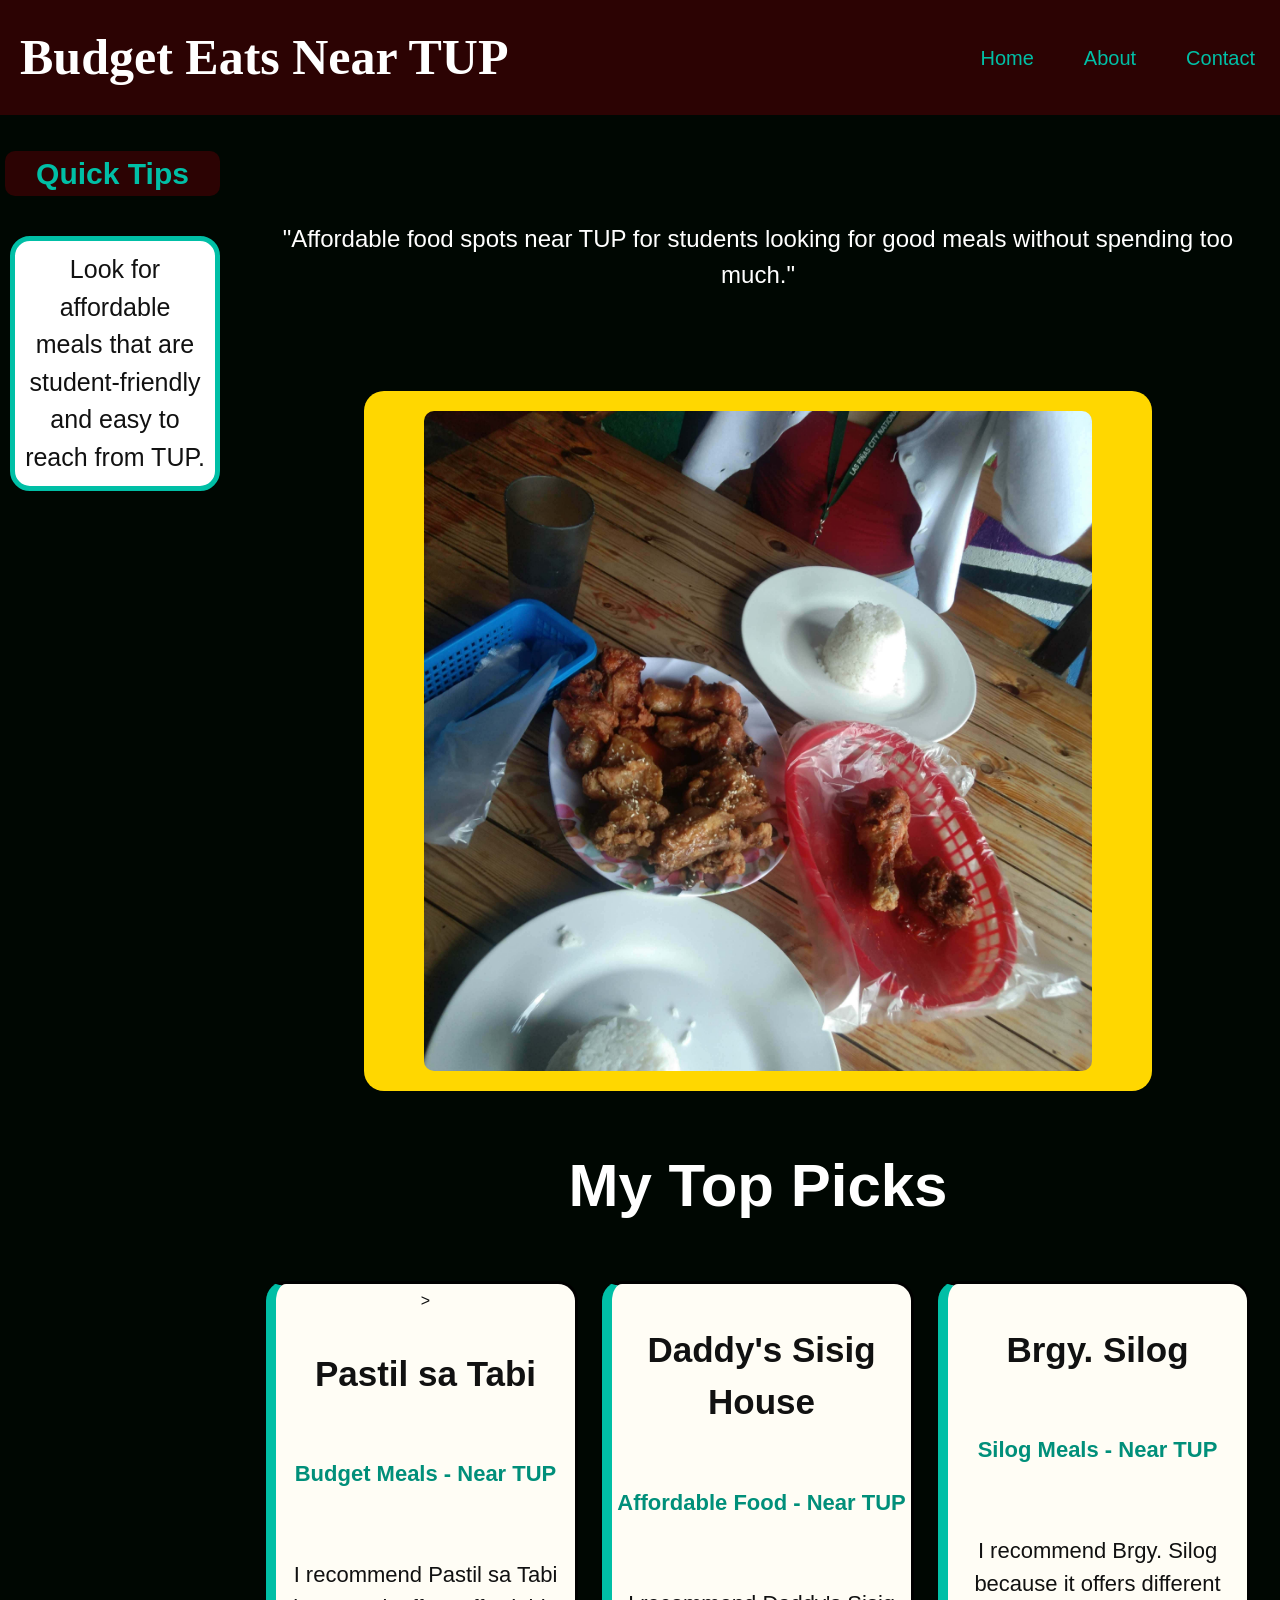
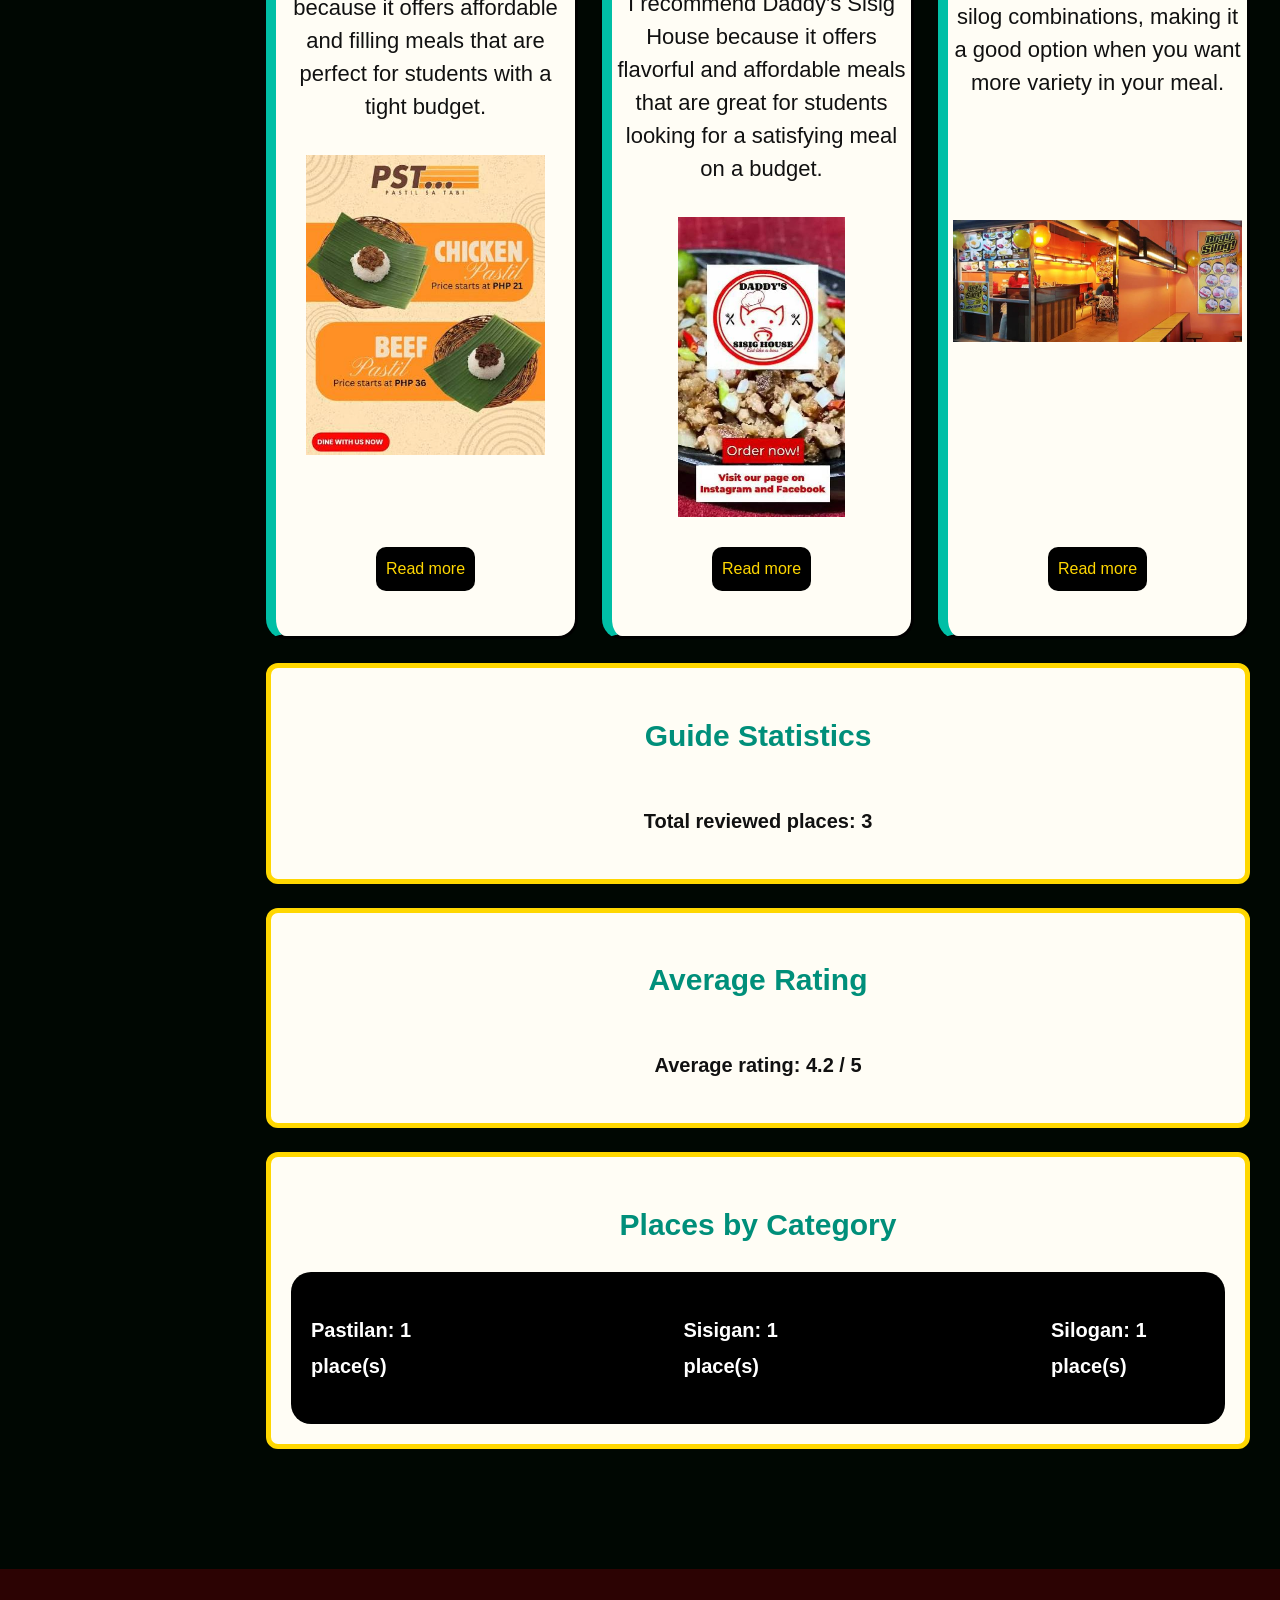
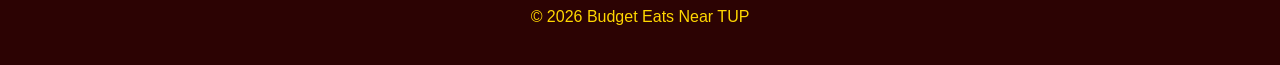
<file: index.html>
<html>

<head>
    <meta name="viewport" content="width=device-width, initial-scale=1.0">
    <link rel="stylesheet" href="pagkain.css">
</head>

<body>
<div class="side">
<header class="heyder">
    <h1 id="guide-name">Budget Eats Near TUP</h1>

    <nav>
        <ul>
            <li><a href="index.html">Home</a></li>
            <li><a href="about.html">About</a></li>
            <li><a href="contact.html">Contact</a></li>
        </ul>
    </nav>

</header>

        <aside>
            <h2>Quick Tips</h2>
            <p class="una">Look for affordable meals that are student-friendly and easy to reach from TUP.</p>
        </aside>

<main>

    <p class="d">
        "Affordable food spots near TUP for students looking for good meals without spending too much."
    </p>

    <br>


    <section class="home-feature">
        <img src="yum.jpg" alt="A student enjoying an affordable meal">

    </section>


    <h2 class="topz">My Top Picks</h2>


    <div class="place">

        <article class="place-card"
         data-rating="4.5"
         data-price="1"
        data-open="true"
        data-walking="true">>

            <h3>Pastil sa Tabi</h3>

            <p>Budget Meals - Near TUP</p>

            <br>

            <p>
                I recommend Pastil sa Tabi because it offers affordable
                and filling meals that are perfect for students with
                a tight budget.
                

            </p>
            <img src="pst.jpg" alt="Pastil meal from Pastil sa Tabi">
            <a class="rr" href="places/pastil.html">Read more</a>

        </article>


        <article class="place-card"
                data-rating="3.8"
                data-price="2"
                data-open="true"
                data-walking="false">

            <h3>Daddy's Sisig House</h3>

            <p>Affordable Food - Near TUP</p>

            <br>

            <p>
                I recommend Daddy's Sisig House because it offers
                flavorful and affordable meals that are great for
                students looking for a satisfying meal on a budget.
            </p>

            <img src="dad.jpg" alt="Sisig meal from Daddy's Sisig House">
            <a class="rp" href="places/sisig.html">Read more</a>
        </article>


        <article class="place-card">

            <h3>Brgy. Silog</h3>

            <p>Silog Meals - Near TUP</p>

            <br>

            <p>
                I recommend Brgy. Silog because it offers different
                silog combinations, making it a good option when you
                want more variety in your meal.
            </p>

            <img src="silog.jpg" alt="Silog meal from Brgy. Silog">
         
            <a class="re" href="places/silog.html">Read more</a>

        </article>

    </div>
    
<section class="guide-statistics">
    <h2>Guide Statistics</h2>
    <p id="place-count"></p>
</section>
<section class="guide-statistics">
     <h2>Average Rating</h2>
    <p id="average-rating"></p>
 </section>   

<section class="guide-statistics">
    <h2>Places by Category</h2>
    <div class="count">
     <p id="pastil-count"></p>
    <p id="sisig-count"></p>
    <p id="silog-count"></p>
    </div>
</section>


</main>


<footer>

    <p id="copyright">© 2026 Budget Eats Near TUP</p>

</footer>
</div>
<script src="foodz.js"></script>
</body>

</html>
</file>
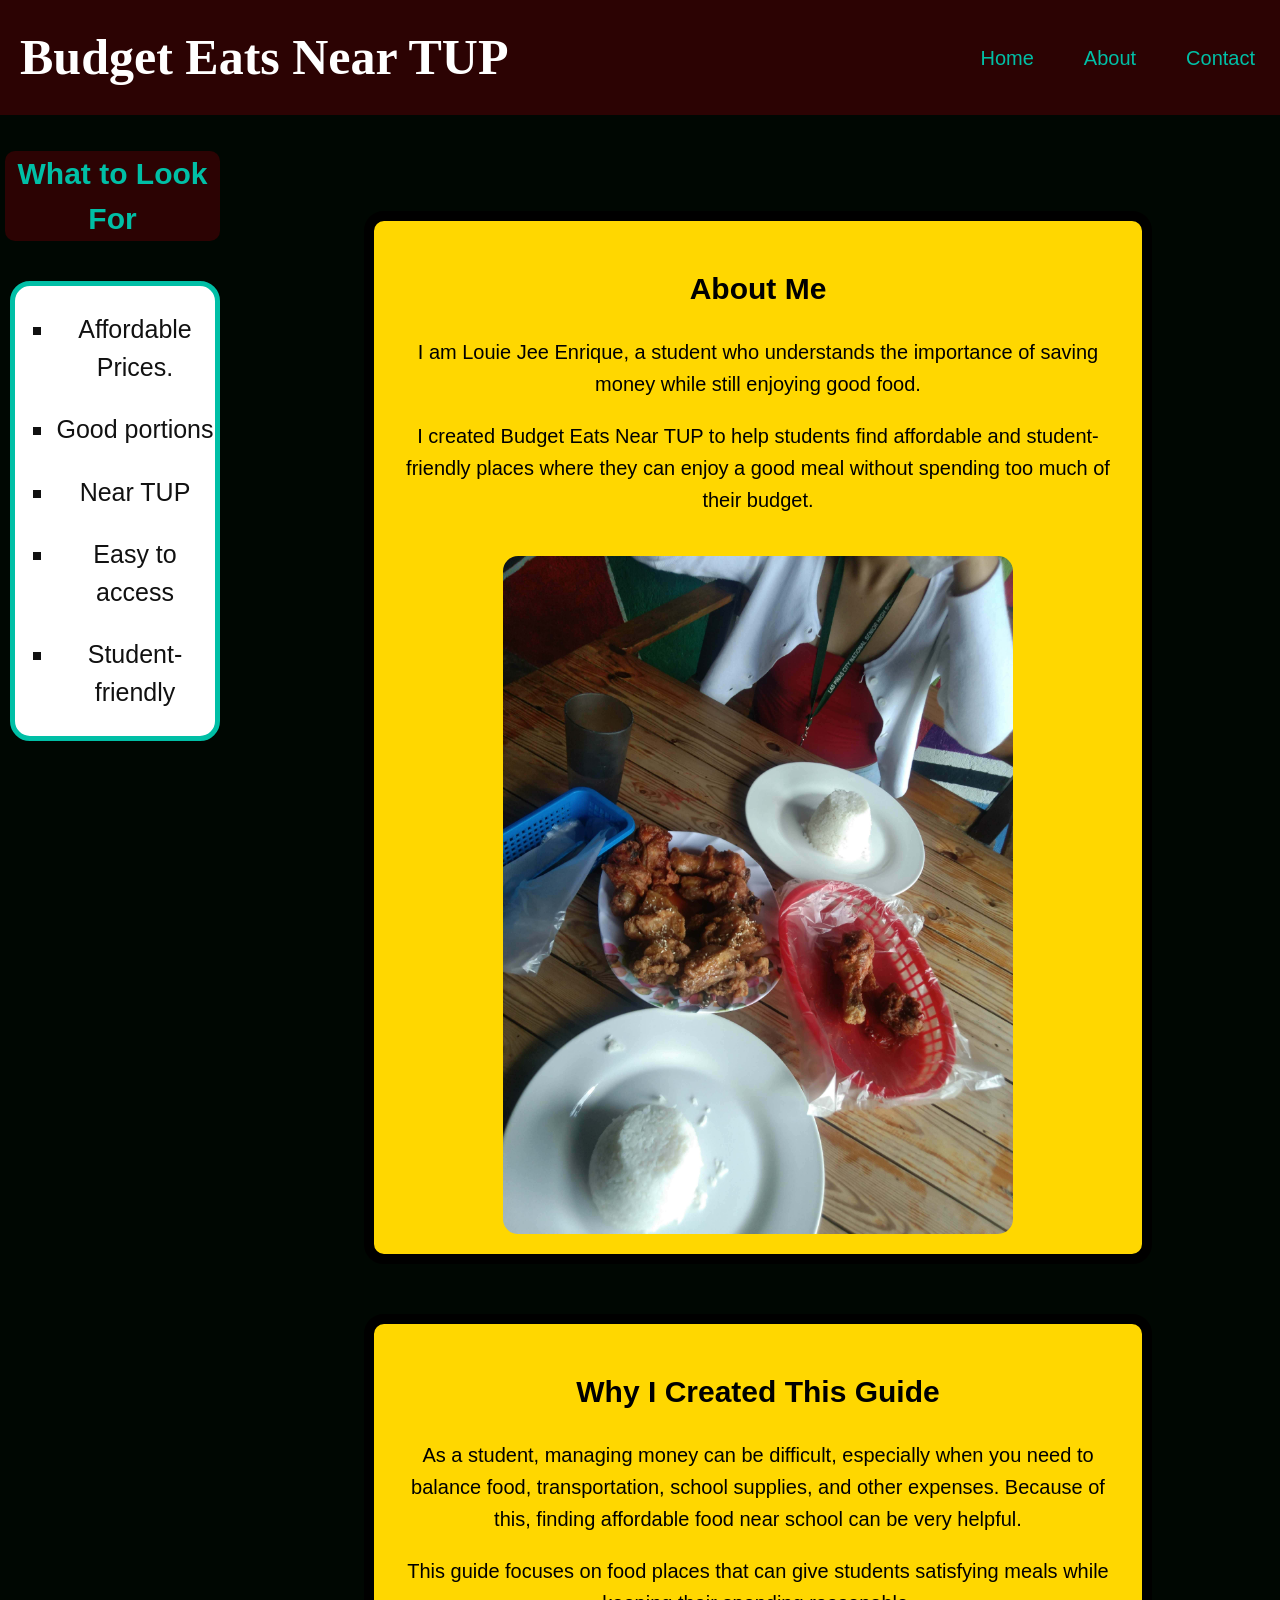
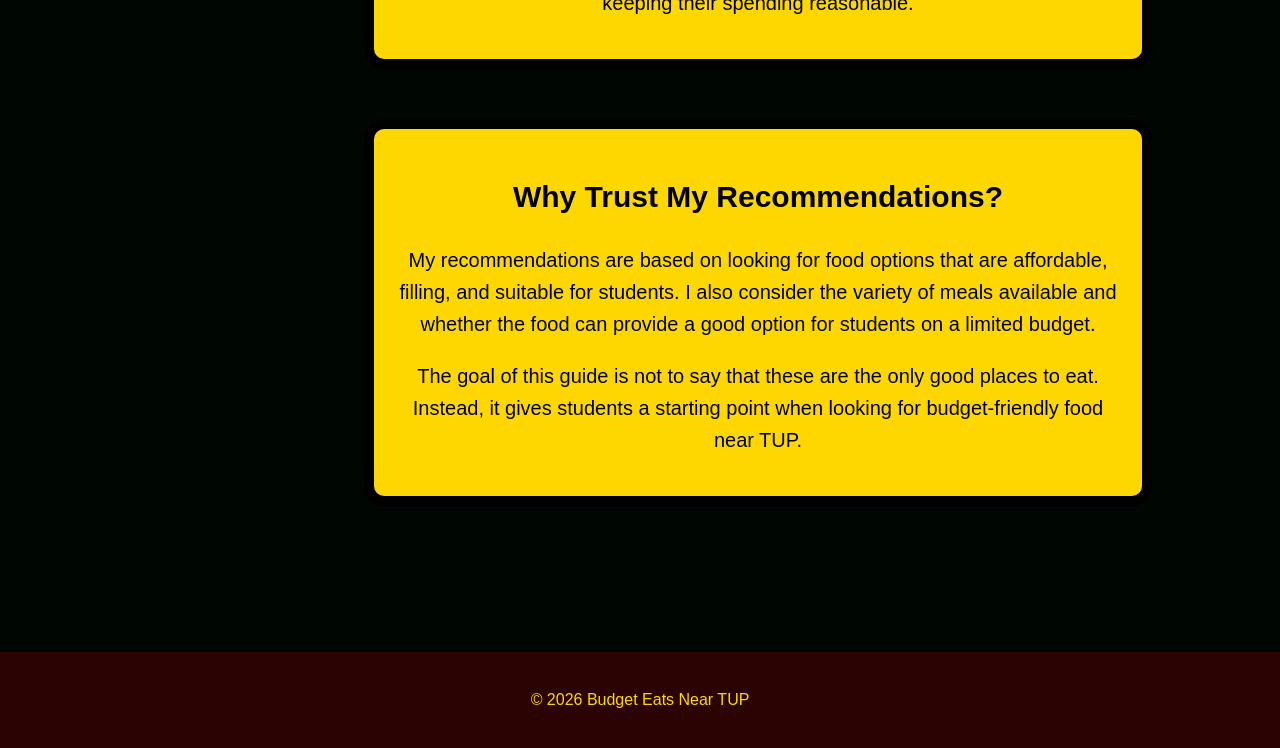
<file: about.html>
<html>
<head>
    <meta name="viewport" content="width=device-width, initial-scale=1.0">
    <link rel="stylesheet" href="pagkain.css">
</head>

<body>
<div class="side">
<header class="heyder">

    <h1 id="guide-name">Budget Eats Near TUP</h1>

    <nav>
        <ul>
            <li><a href="index.html">Home</a></li>
            <li><a href="about.html">About</a></li>
            <li><a href="contact.html">Contact</a></li>
        </ul>
    </nav>

</header>
        <aside>
             <h2>What to Look For</h2>
             
            <div class="bout">
            <ul>
            
           <li><p> Affordable Prices.</p></li>
            <li><p>Good portions</p></li>
            <li><p>Near TUP</p></li>
            <li><p>Easy to access</p></li>
            <li><p>Student-friendly</p></li>
            </ul>
            </div>
        </aside>
<main>

    <section class="about-section">

        <h2>About Me</h2>

        <p>
            I am Louie Jee Enrique, a student who understands the importance
            of saving money while still enjoying good food.
        </p>

        <p>
            I created Budget Eats Near TUP to help students find affordable
            and student-friendly places where they can enjoy a good meal
            without spending too much of their budget.
        </p>

        <img class="about-image" src="yum.jpg" alt="A student enjoying an affordable meal">


    </section>


    <section class="about-section">

        <h2>Why I Created This Guide</h2>

        <p>
            As a student, managing money can be difficult, especially when
            you need to balance food, transportation, school supplies, and
            other expenses. Because of this, finding affordable food near
            school can be very helpful.
        </p>

        <p>
            This guide focuses on food places that can give students
            satisfying meals while keeping their spending reasonable.
        </p>

    </section>


    <section class="about-section">

        <h2>Why Trust My Recommendations?</h2>

        <p>
            My recommendations are based on looking for food options that
            are affordable, filling, and suitable for students. I also
            consider the variety of meals available and whether the food
            can provide a good option for students on a limited budget.
        </p>

        <p>
            The goal of this guide is not to say that these are the only
            good places to eat. Instead, it gives students a starting point
            when looking for budget-friendly food near TUP.
        </p>

    </section>

</main>

<footer>
    <p id="copyright">© 2026 Budget Eats Near TUP</p>
</footer>
</div>
<script src="foodz.js"></script>
</body>
</html>
</file>
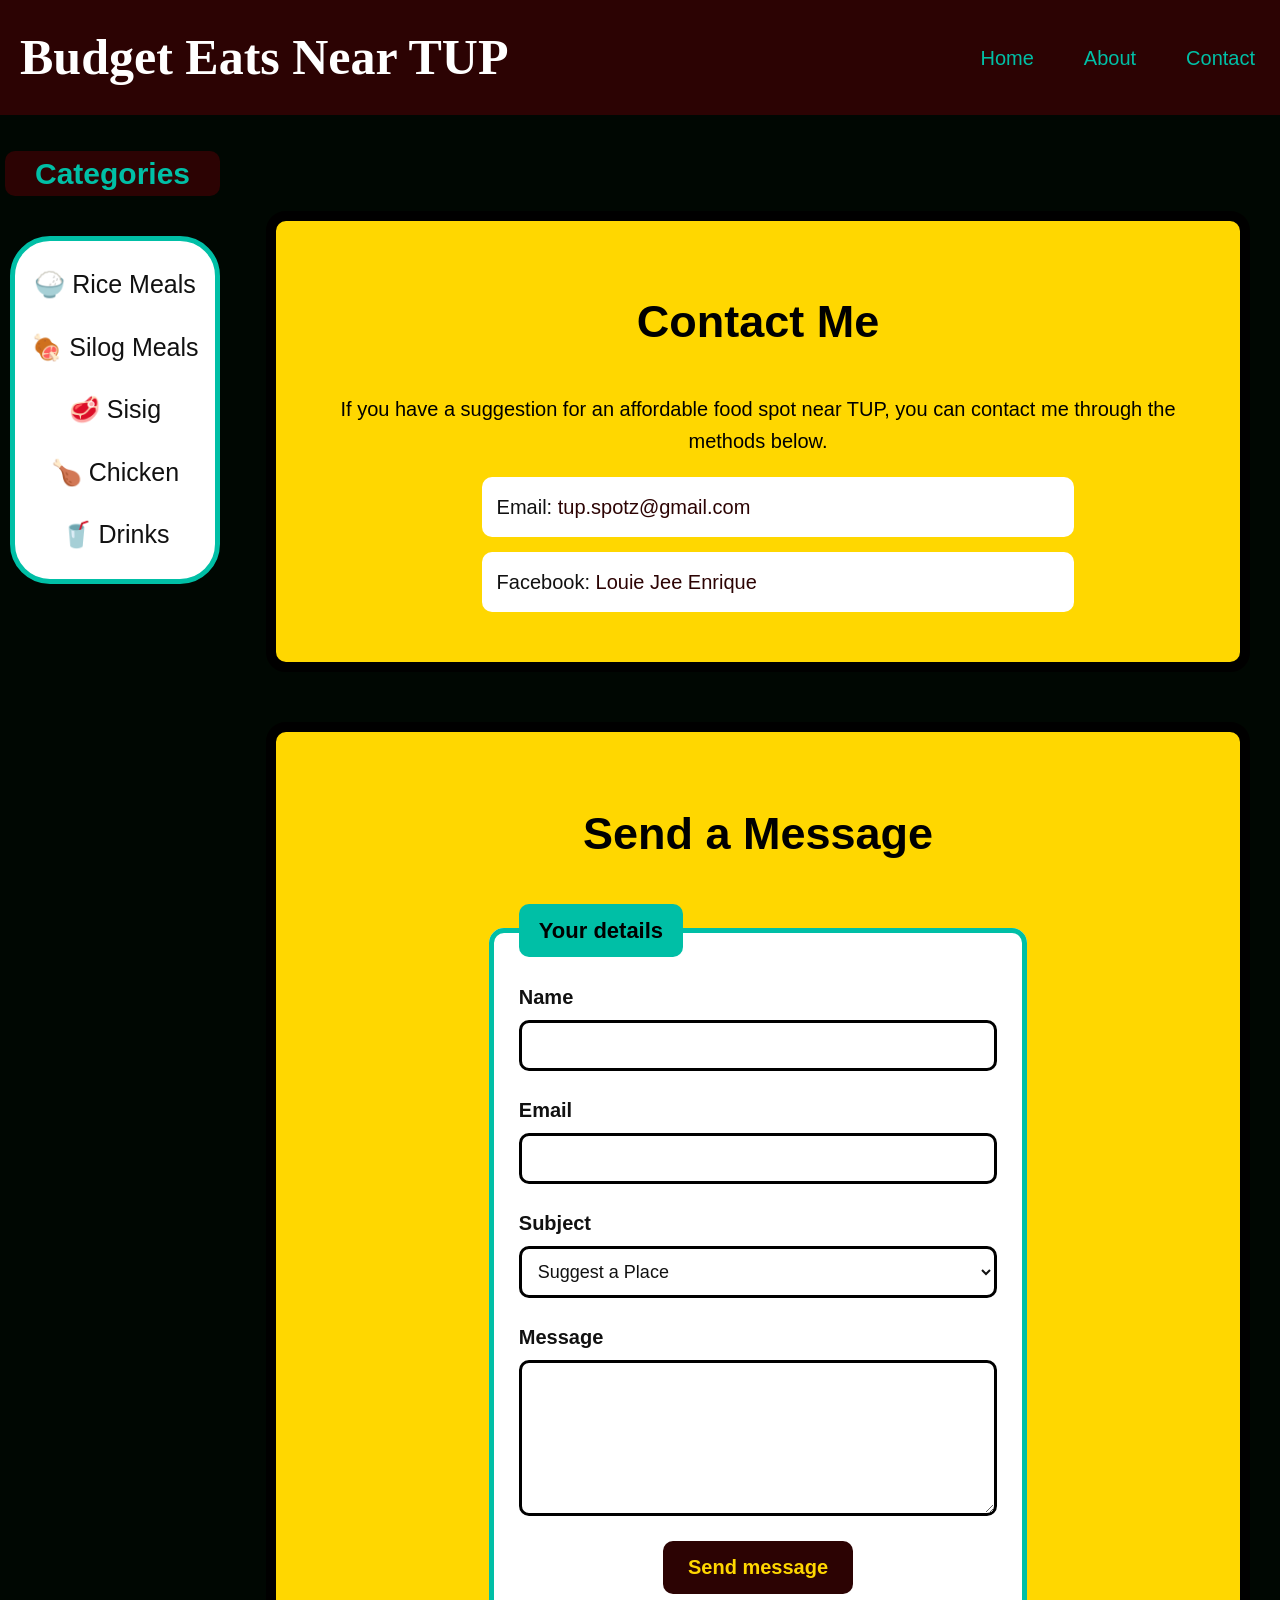
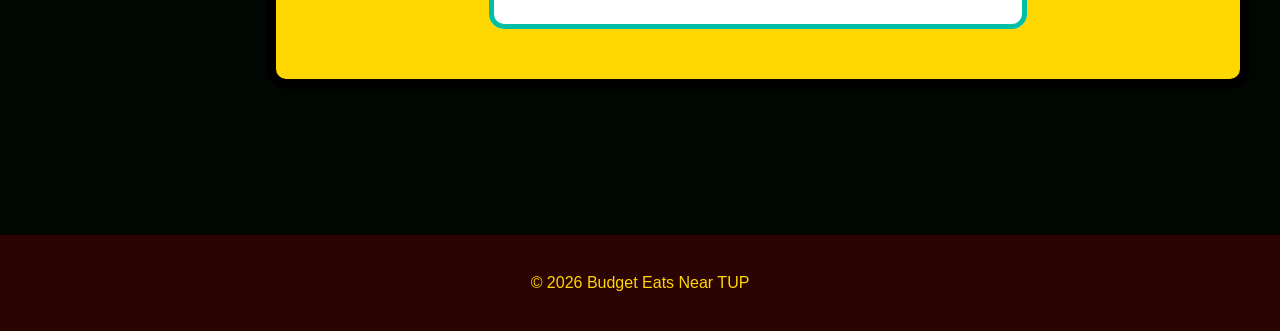
<file: contact.html>
<html>
<head>
    <meta name="viewport" content="width=device-width, initial-scale=1.0">
    <link rel="stylesheet" href="pagkain.css">
</head>

<body>
<div class="side">
<header class="heyder">

    <h1 id="guide-name">Budget Eats Near TUP</h1>

    <nav>
        <ul>
            <li><a href="index.html">Home</a></li>
            <li><a href="about.html">About</a></li>
            <li><a href="contact.html">Contact</a></li>
        </ul>
    </nav>

</header>
  <aside>
    <h2>Categories</h2>
    <div class="busog">
    <p>🍚 Rice Meals</p>
    <p>🍖 Silog Meals</p>
    <p>🥩  Sisig</p>
    <p>🍗 Chicken</p>
    <p>🥤 Drinks</p>
    </div>
  </aside>
<main>

    <section class="contact-section">

        <h2>Contact Me</h2>

        <p>
            If you have a suggestion for an affordable food spot near TUP,
            you can contact me through the methods below.
        </p>

        <ul class="contact-list">

            <li>
                Email:
                <a href="mailto:louiejeeenrique@gmail.com">
                    tup.spotz@gmail.com
                </a>
            </li>

            <li>
                Facebook:
                <a href="https://www.facebook.com/wi.jeez">
                    Louie Jee Enrique
                </a>
            </li>

        </ul>

    </section>

    <!-- REAL CONTACT FORM -->
    <section class="contact-section">

        <h2>Send a Message</h2>

        <form class="contact-form">

            <fieldset>

                <legend>Your details</legend>

                <label for="name">Name</label>
                <input
                    type="text"
                    id="name"
                    name="name"
                    required>

                <br><br>

                <label for="email">Email</label>
                <input
                    type="email"
                    id="email"
                    name="email"
                    required>

                <br><br>

                <label for="subject">Subject</label>
                <select
                    id="subject"
                    name="subject">

                    <option value="suggest-place">Suggest a Place</option>
                    <option value="correct-detail">Correct a Detail</option>
                    <option value="ask-question">Ask a Question</option>
                    <option value="report-issue">Report an Issue</option>
                    <option value="something-else">Something Else</option>

                </select>

                <br><br>

                <label for="message">Message</label>
                <textarea
                    id="message"
                    name="message"
                    rows="6"
                    required></textarea>

                <button type="submit">Send message</button>

            </fieldset>

        </form>

    </section>

</main>

<footer>

    <p id="copyright">© 2026 Budget Eats Near TUP</p>

</footer>
</div>
<script src="foodz.js"></script>
</body>

</html>
</file>
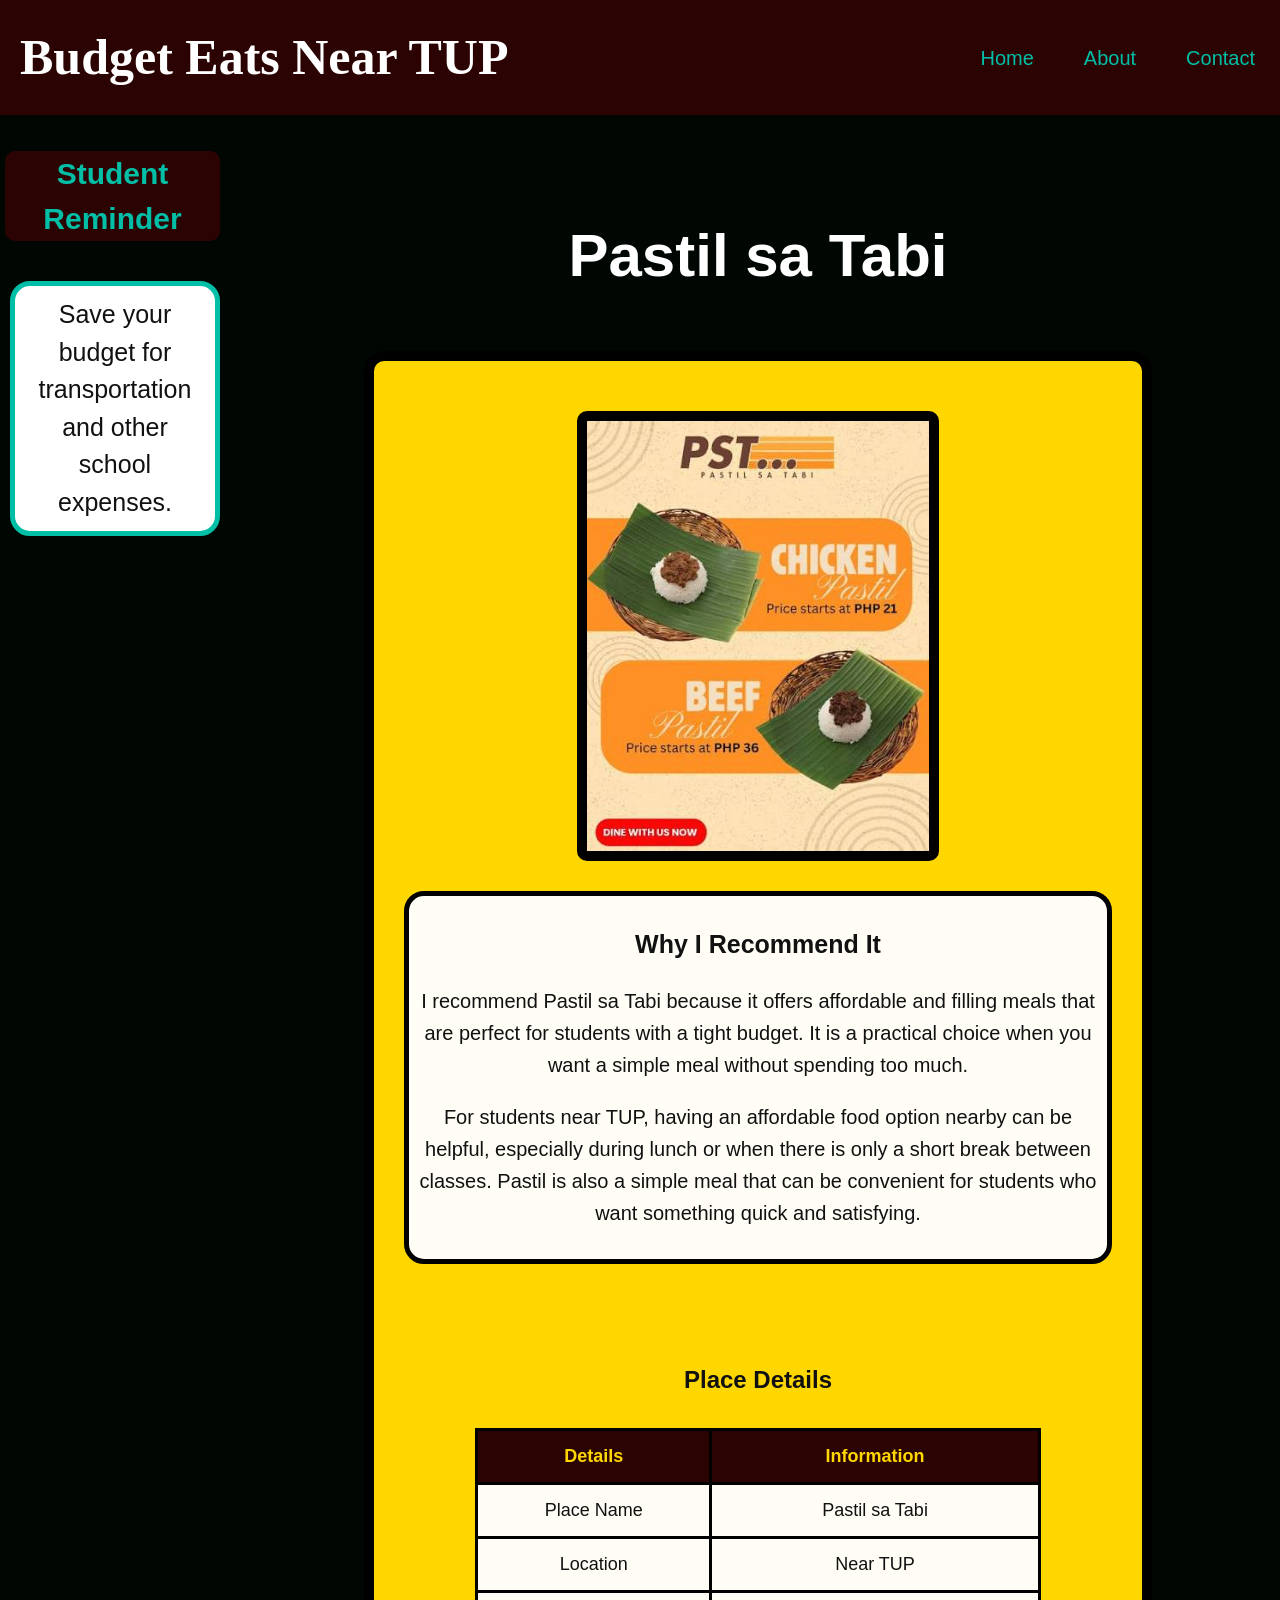
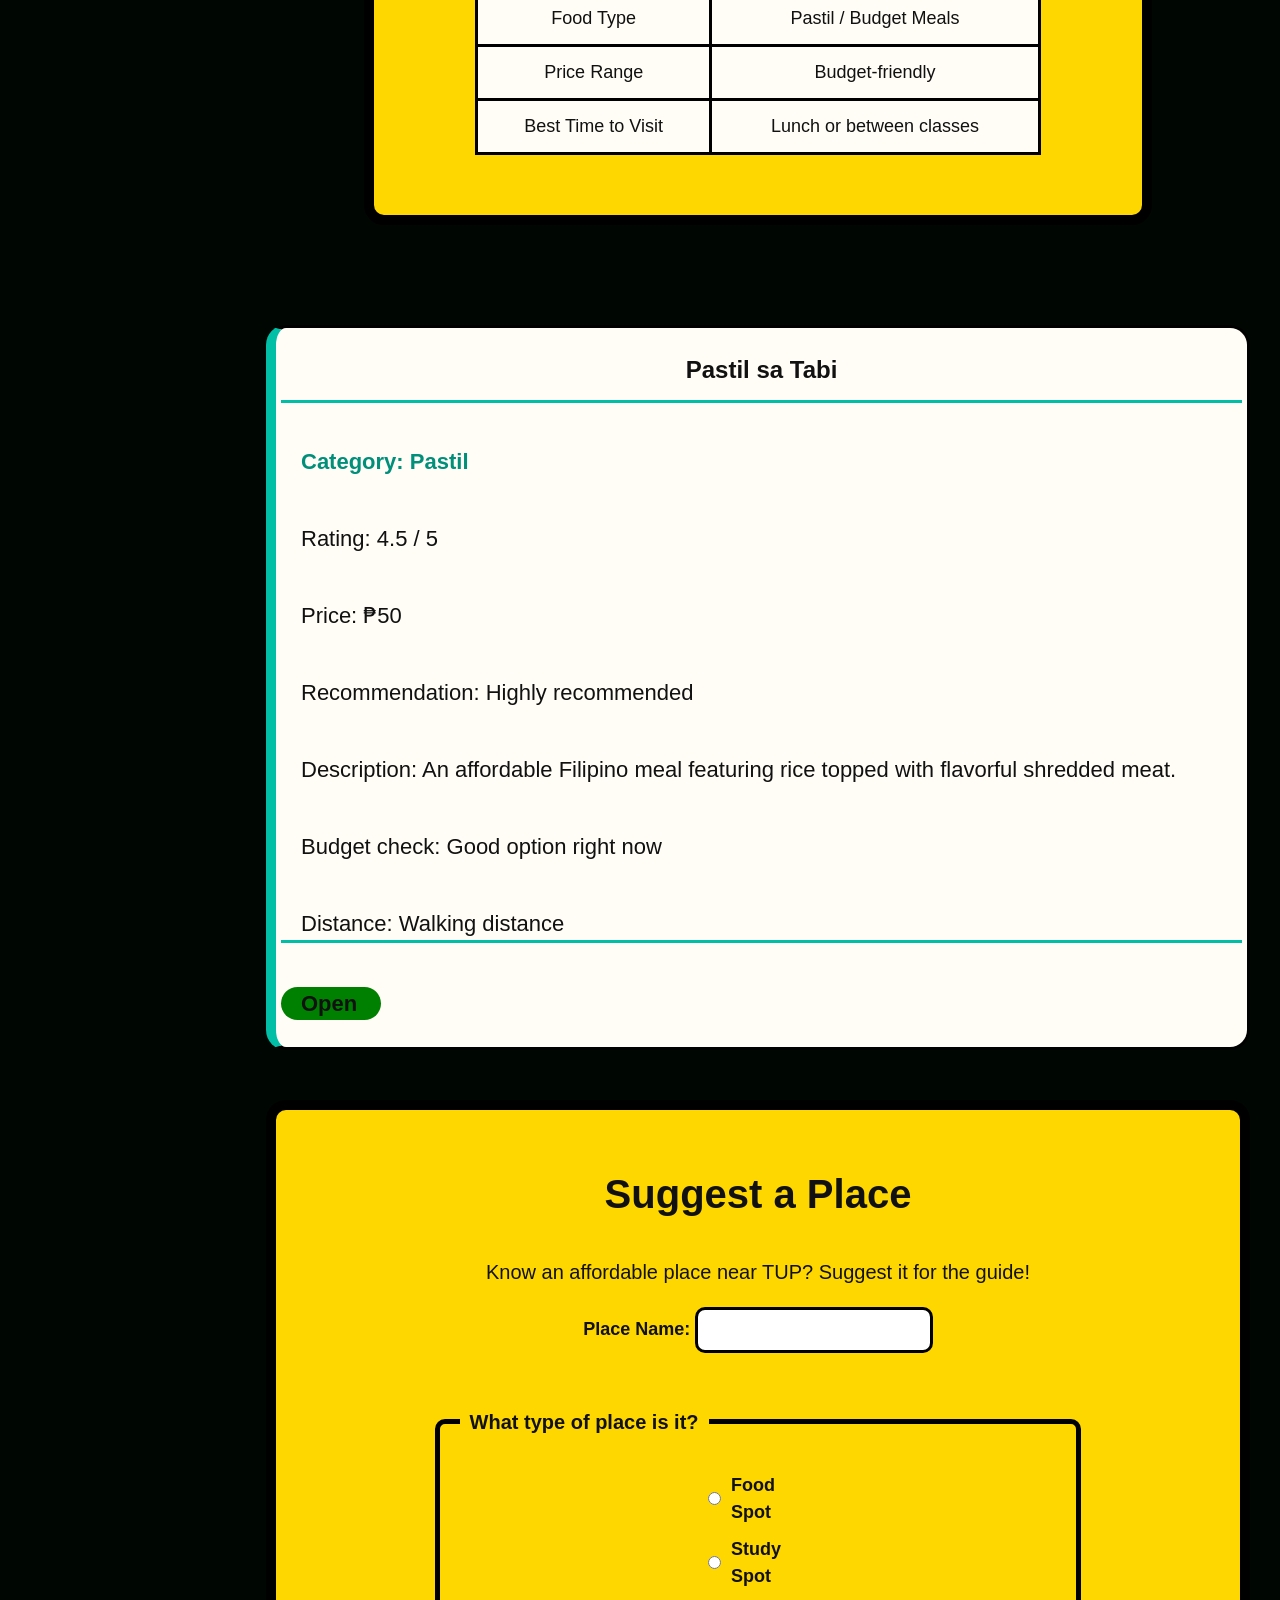
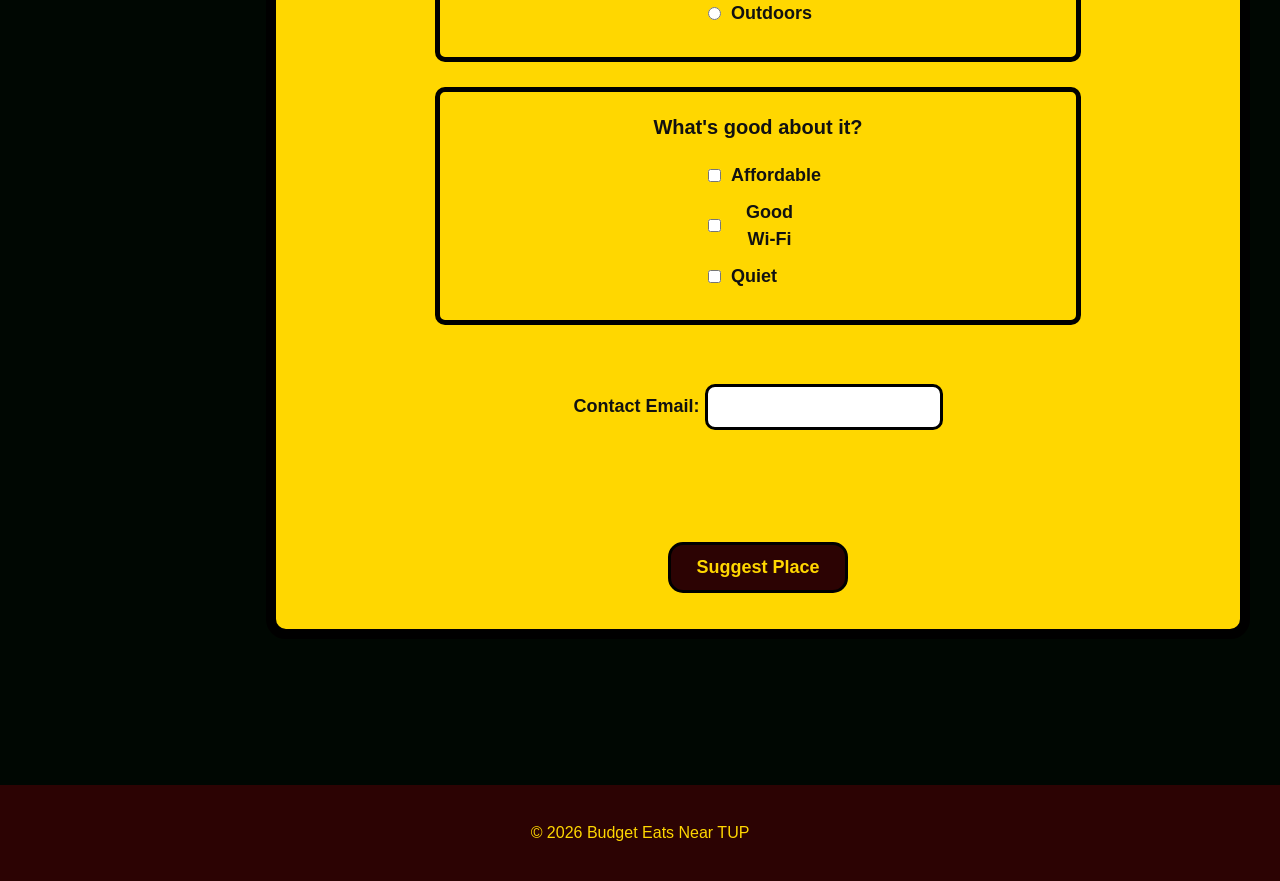
<file: places/pastil.html>
<html>
<head>
    <meta name="viewport" content="width=device-width, initial-scale=1.0">
    <link rel="stylesheet" href="../pagkain.css">
</head>
<body data-place="pastil">
<div class="side">
<header class="heyder">

    <h1 id="guide-name">Budget Eats Near TUP</h1>

    <nav>
        <ul>
            <li><a href="../index.html">Home</a></li>
            <li><a href="../about.html">About</a></li>
            <li><a href="../contact.html">Contact</a></li>
        </ul>
    </nav>

</header>
        <aside>
            <h2>Student Reminder</h2>
            <p class="una">Save your budget for transportation and other school expenses.</p>
        </aside>

<main>

    <h2 class="place-title">Pastil sa Tabi</h2>


    <section class="place-section">

        <img src="../pst.jpg" alt="Pastil meal from Pastil sa Tabi">

        <div class="description">

            <h2>Why I Recommend It</h2>

            <p>
                I recommend Pastil sa Tabi because it offers affordable
                and filling meals that are perfect for students with
                a tight budget. It is a practical choice when you want
                a simple meal without spending too much.
            </p>

            <p>
                For students near TUP, having an affordable food option
                nearby can be helpful, especially during lunch or when
                there is only a short break between classes. Pastil is
                also a simple meal that can be convenient for students
                who want something quick and satisfying.
            </p>

        </div>

         <br>
         <br>
        <h2>Place Details</h2>

        <table>

            <tr>
                <th>Details</th>
                <th>Information</th>
            </tr>

            <tr>
                <td>Place Name</td>
                <td>Pastil sa Tabi</td>
            </tr>

            <tr>
                <td>Location</td>
                <td>Near TUP</td>
            </tr>

            <tr>
                <td>Food Type</td>
                <td>Pastil / Budget Meals</td>
            </tr>

            <tr>
                <td>Price Range</td>
                <td>Budget-friendly</td>
            </tr>

            <tr>
                <td>Best Time to Visit</td>
                <td>Lunch or between classes</td>
            </tr>

        </table>

    </section>
            <div class="place-c">
    <h2 id="place-n"></h2>
    <p id="place-category"></p>
    <p id="place-rating"></p>
    <p id="place-price"></p>
    <p id="rating-label"></p>
    <p id="place-description"></p>
    <p id="budget-check"></p>
    <p id="distance-note"></p>
    
      <p id="shop-status"></p>
</div>
              

<section class="suggest-form">

        <h2>Suggest a Place</h2>

        <p>
            Know an affordable place near TUP?
            Suggest it for the guide!
        </p>

        <form>
            <div class="plis">
            <label for="place-name">Place Name:</label>
            <input
                type="text"
                id="place-name"
                name="place-name"
                required>
          
            <br><br>
             </div>
            <fieldset>

                <legend>
                    What type of place is it?
                </legend>

                <div class="category-option">

                    <input
                        type="radio"
                        id="food"
                        name="category"
                        value="food">

                    <label for="food">
                        Food Spot
                    </label>

                </div>

                <div class="category-option">

                    <input
                        type="radio"
                        id="study"
                        name="category"
                        value="study">

                    <label for="study">
                        Study Spot
                    </label>

                </div>

                <div class="category-option">

                    <input
                        type="radio"
                        id="outdoors"
                        name="category"
                        value="outdoors">

                    <label for="outdoors">
                        Outdoors
                    </label>

                </div>

            </fieldset>



            <div class="good-points">

                <p>What's good about it?</p>

                <div class="good-option">

                    <input
                        type="checkbox"
                        id="affordable"
                        name="good-points"
                        value="affordable">

                    <label for="affordable">
                        Affordable
                    </label>

                </div>

                <div class="good-option">

                    <input
                        type="checkbox"
                        id="good-wifi"
                        name="good-points"
                        value="good-wifi">

                    <label for="good-wifi">
                        Good Wi-Fi
                    </label>

                </div>

                <div class="good-option">

                    <input
                        type="checkbox"
                        id="quiet"
                        name="good-points"
                        value="quiet">

                    <label for="quiet">
                        Quiet
                    </label>

                </div>

            </div>


            <br>
            <div class="hahay">
            <label for="contact-email">
                Contact Email:
            </label>

            <input
                type="email"
                id="contact-email"
                name="contact-email"
                required>

            <br>
            <br>
            <br>
            <br>
            </div>
            <button type="submit">
                Suggest Place
            </button>

        </form>


</main>


<footer>

    <p id="copyright">© 2026 Budget Eats Near TUP</p>

</footer>
</div>
<script src="../foodz.js"></script>
</body>

</html>
</file>
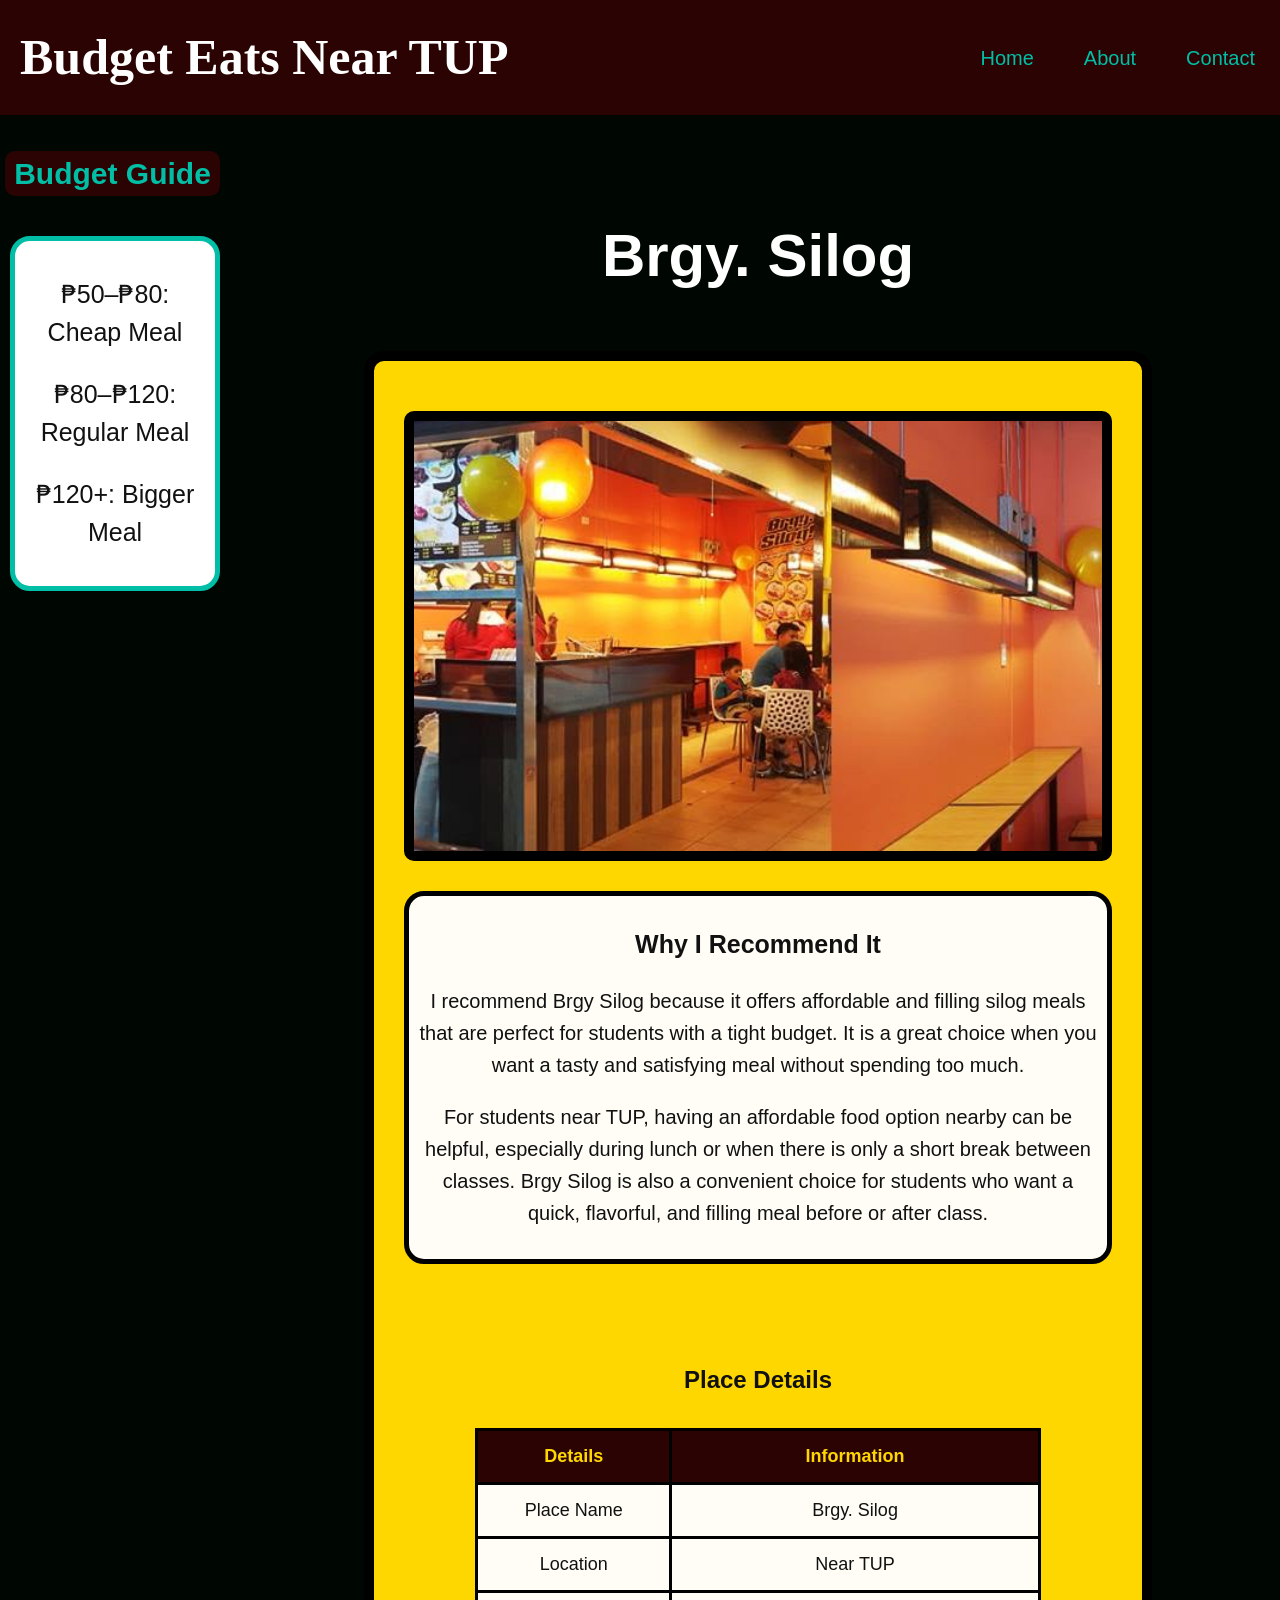
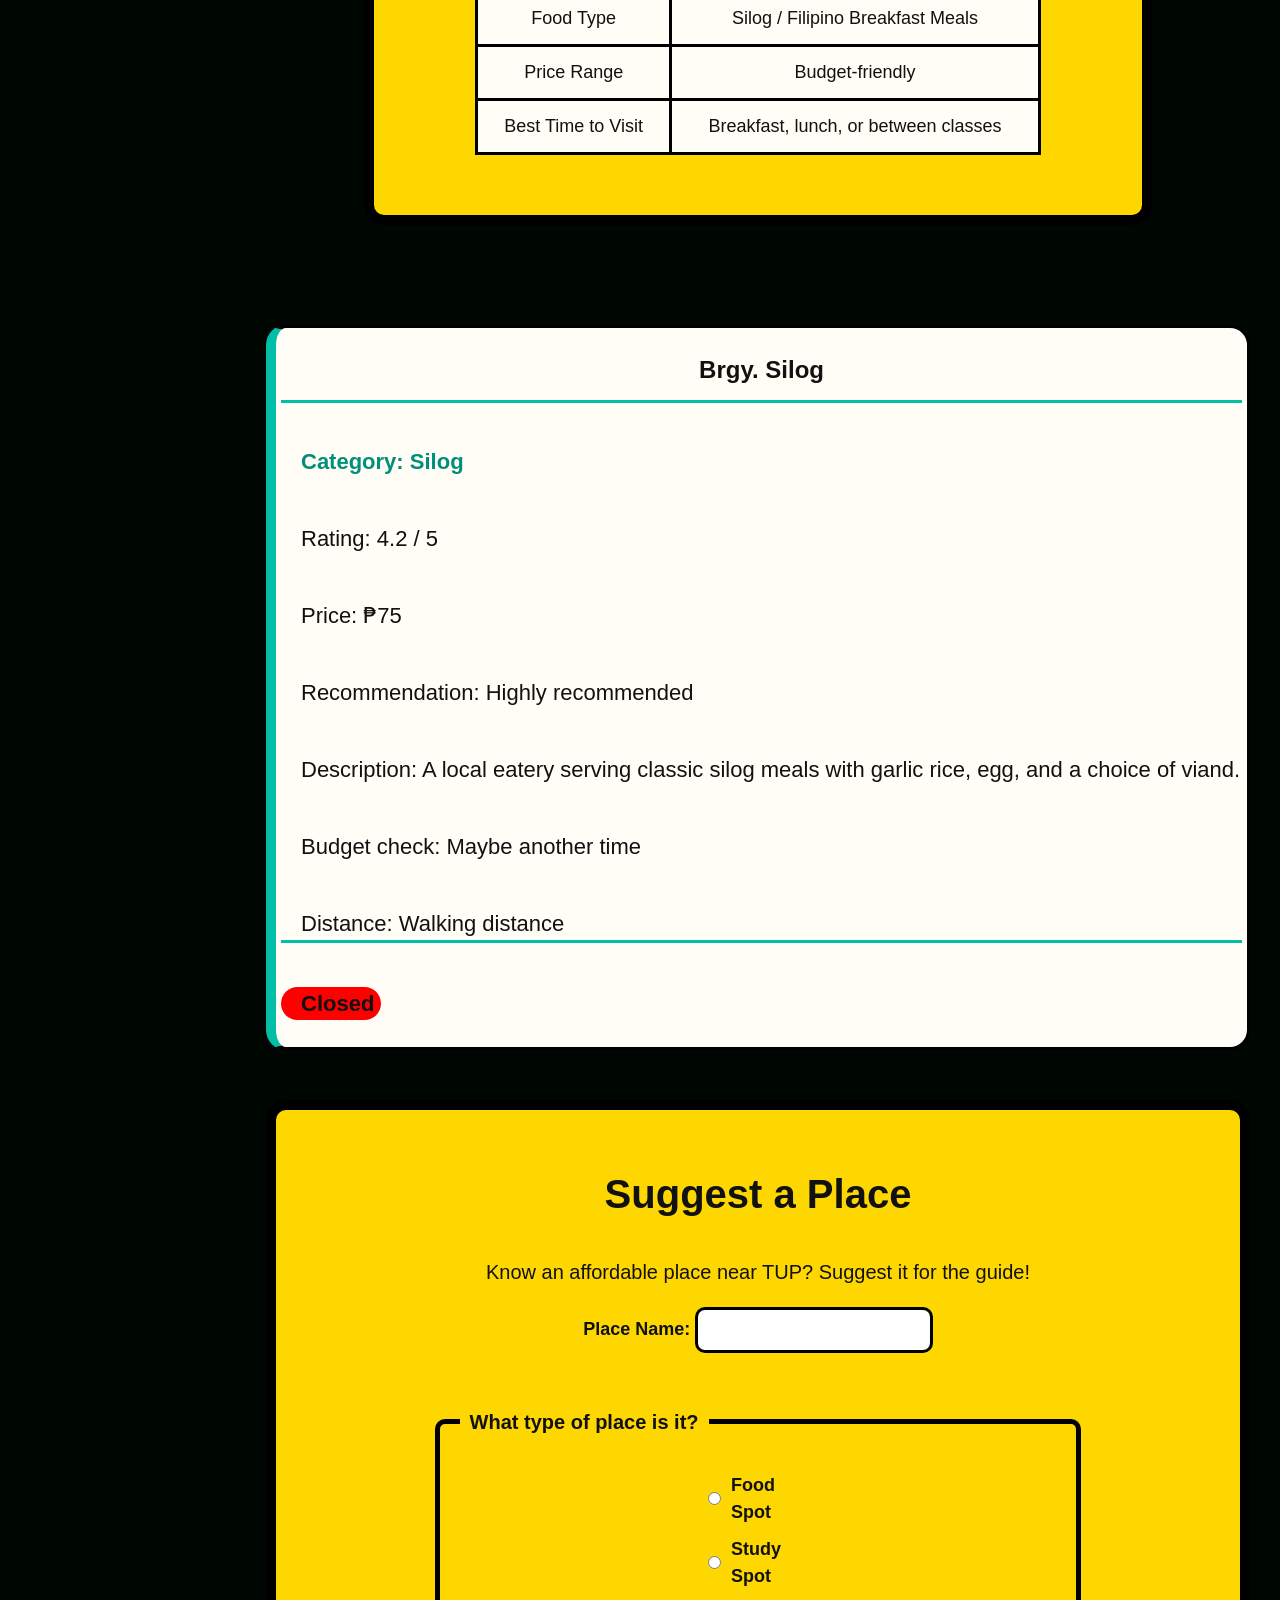
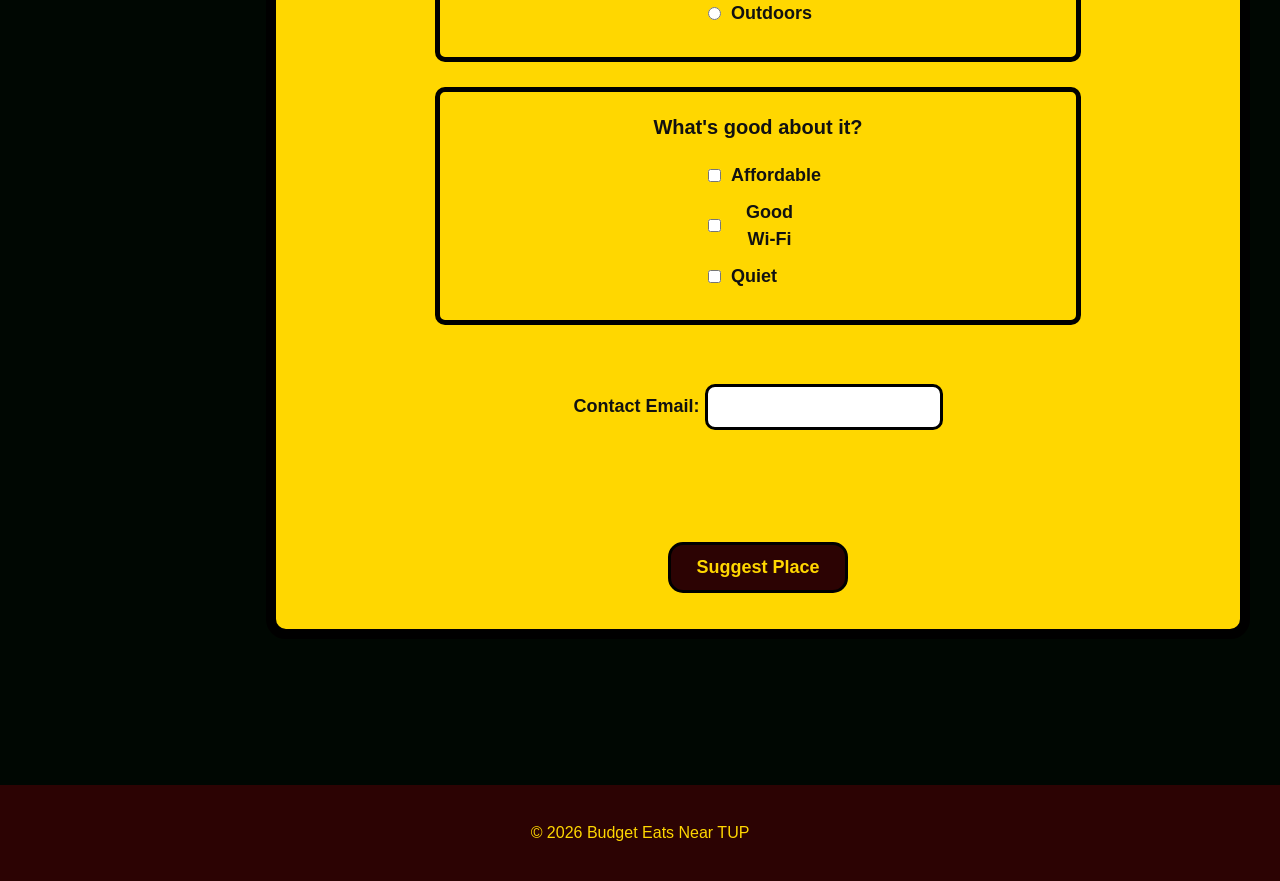
<file: places/silog.html>
<html>
<head>
    <meta name="viewport" content="width=device-width, initial-scale=1.0">
    <link rel="stylesheet" href="../pagkain.css">
</head>
<body data-place="silog">
<div class="side">
<header class="heyder">

    <h1 id="guide-name">Budget Eats Near TUP</h1>

    <nav>
        <ul>
            <li><a href="../index.html">Home</a></li>
            <li><a href="../about.html">About</a></li>
            <li><a href="../contact.html">Contact</a></li>
        </ul>
    </nav>

</header>
<aside>
  <h2>Budget Guide</h2>
    <div class="mil">
    <p>₱50–₱80: Cheap Meal</p>
    <p>₱80–₱120: Regular Meal</p>
    <p>₱120+: Bigger Meal</p>
    </div>
</aside>
<main>

    <h2 class="place-title">Brgy. Silog</h2>


    <section class="place-section">

        <img src="../silog.jpg" alt="Silog meal from Brgy. Silog">

        <div class="description">

            <h2>Why I Recommend It</h2>

            <p>
                I recommend Brgy Silog because it offers affordable
                and filling silog meals that are perfect for students
                with a tight budget. It is a great choice when you want
                a tasty and satisfying meal without spending too much.
            </p>

            <p>
                For students near TUP, having an affordable food option
                nearby can be helpful, especially during lunch or when
                there is only a short break between classes. Brgy Silog
                is also a convenient choice for students who want a quick,
                flavorful, and filling meal before or after class.
            </p>

        </div>

        <br>
        <br>

        <h2>Place Details</h2>

        <table>

            <tr>
                <th>Details</th>
                <th>Information</th>
            </tr>

            <tr>
                <td>Place Name</td>
                <td>Brgy. Silog</td>
            </tr>

            <tr>
                <td>Location</td>
                <td>Near TUP</td>
            </tr>

            <tr>
                <td>Food Type</td>
                <td>Silog / Filipino Breakfast Meals</td>
            </tr>

            <tr>
                <td>Price Range</td>
                <td>Budget-friendly</td>
            </tr>

            <tr>
                <td>Best Time to Visit</td>
                <td>Breakfast, lunch, or between classes</td>
            </tr>

        </table>

    </section>

          <div class="place-c">
    <h2 id="place-n"></h2>
    <p id="place-category"></p>
    <p id="place-rating"></p>
    <p id="place-price"></p>
    <p id="rating-label"></p>
    <p id="place-description"></p>
    <p id="budget-check"></p>
    <p id="distance-note"></p>
    
      <p id="shop-status"></p>
</div>

    <section class="suggest-form">

        <h2>Suggest a Place</h2>

        <p>
            Know an affordable place near TUP?
            Suggest it for the guide!
        </p>

        <form>

            <div class="plis">

                <label for="place-name">Place Name:</label>

                <input
                    type="text"
                    id="place-name"
                    name="place-name"
                    required>

                <br><br>

            </div>


            <fieldset>

                <legend>
                    What type of place is it?
                </legend>

                <div class="category-option">

                    <input
                        type="radio"
                        id="food"
                        name="category"
                        value="food">

                    <label for="food">
                        Food Spot
                    </label>

                </div>

                <div class="category-option">

                    <input
                        type="radio"
                        id="study"
                        name="category"
                        value="study">

                    <label for="study">
                        Study Spot
                    </label>

                </div>

                <div class="category-option">

                    <input
                        type="radio"
                        id="outdoors"
                        name="category"
                        value="outdoors">

                    <label for="outdoors">
                        Outdoors
                    </label>

                </div>

            </fieldset>


            <div class="good-points">

                <p>What's good about it?</p>

                <div class="good-option">

                    <input
                        type="checkbox"
                        id="affordable"
                        name="good-points"
                        value="affordable">

                    <label for="affordable">
                        Affordable
                    </label>

                </div>

                <div class="good-option">

                    <input
                        type="checkbox"
                        id="good-wifi"
                        name="good-points"
                        value="good-wifi">

                    <label for="good-wifi">
                        Good Wi-Fi
                    </label>

                </div>

                <div class="good-option">

                    <input
                        type="checkbox"
                        id="quiet"
                        name="good-points"
                        value="quiet">

                    <label for="quiet">
                        Quiet
                    </label>

                </div>

            </div>


            <br>

            <div class="hahay">

                <label for="contact-email">
                    Contact Email:
                </label>

                <input
                    type="email"
                    id="contact-email"
                    name="contact-email"
                    required>

                <br>
                <br>
                <br>
                <br>

            </div>

            <button type="submit">
                Suggest Place
            </button>

        </form>

    </section>

</main>


<footer>

    <p id="copyright">© 2026 Budget Eats Near TUP</p>

</footer>
</div>
<script src="../foodz.js"></script>
</body>
</html>
</file>
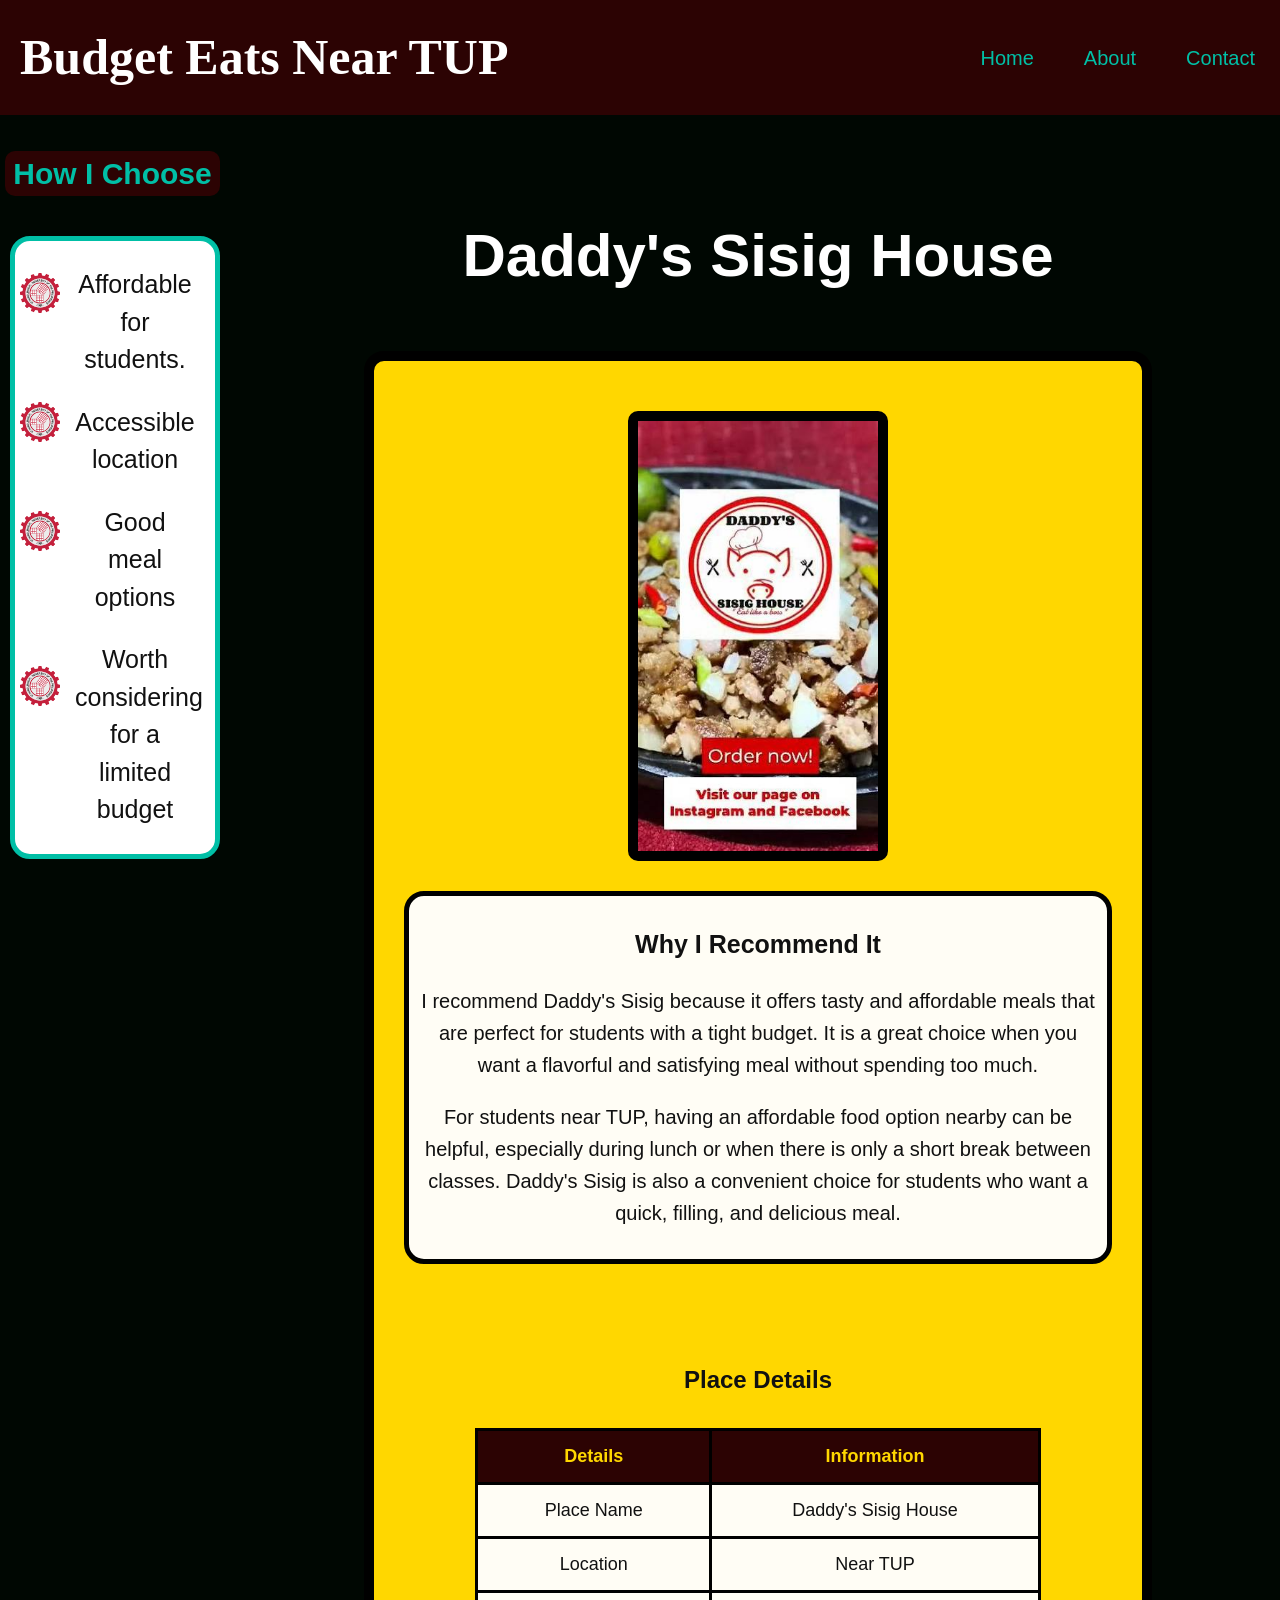
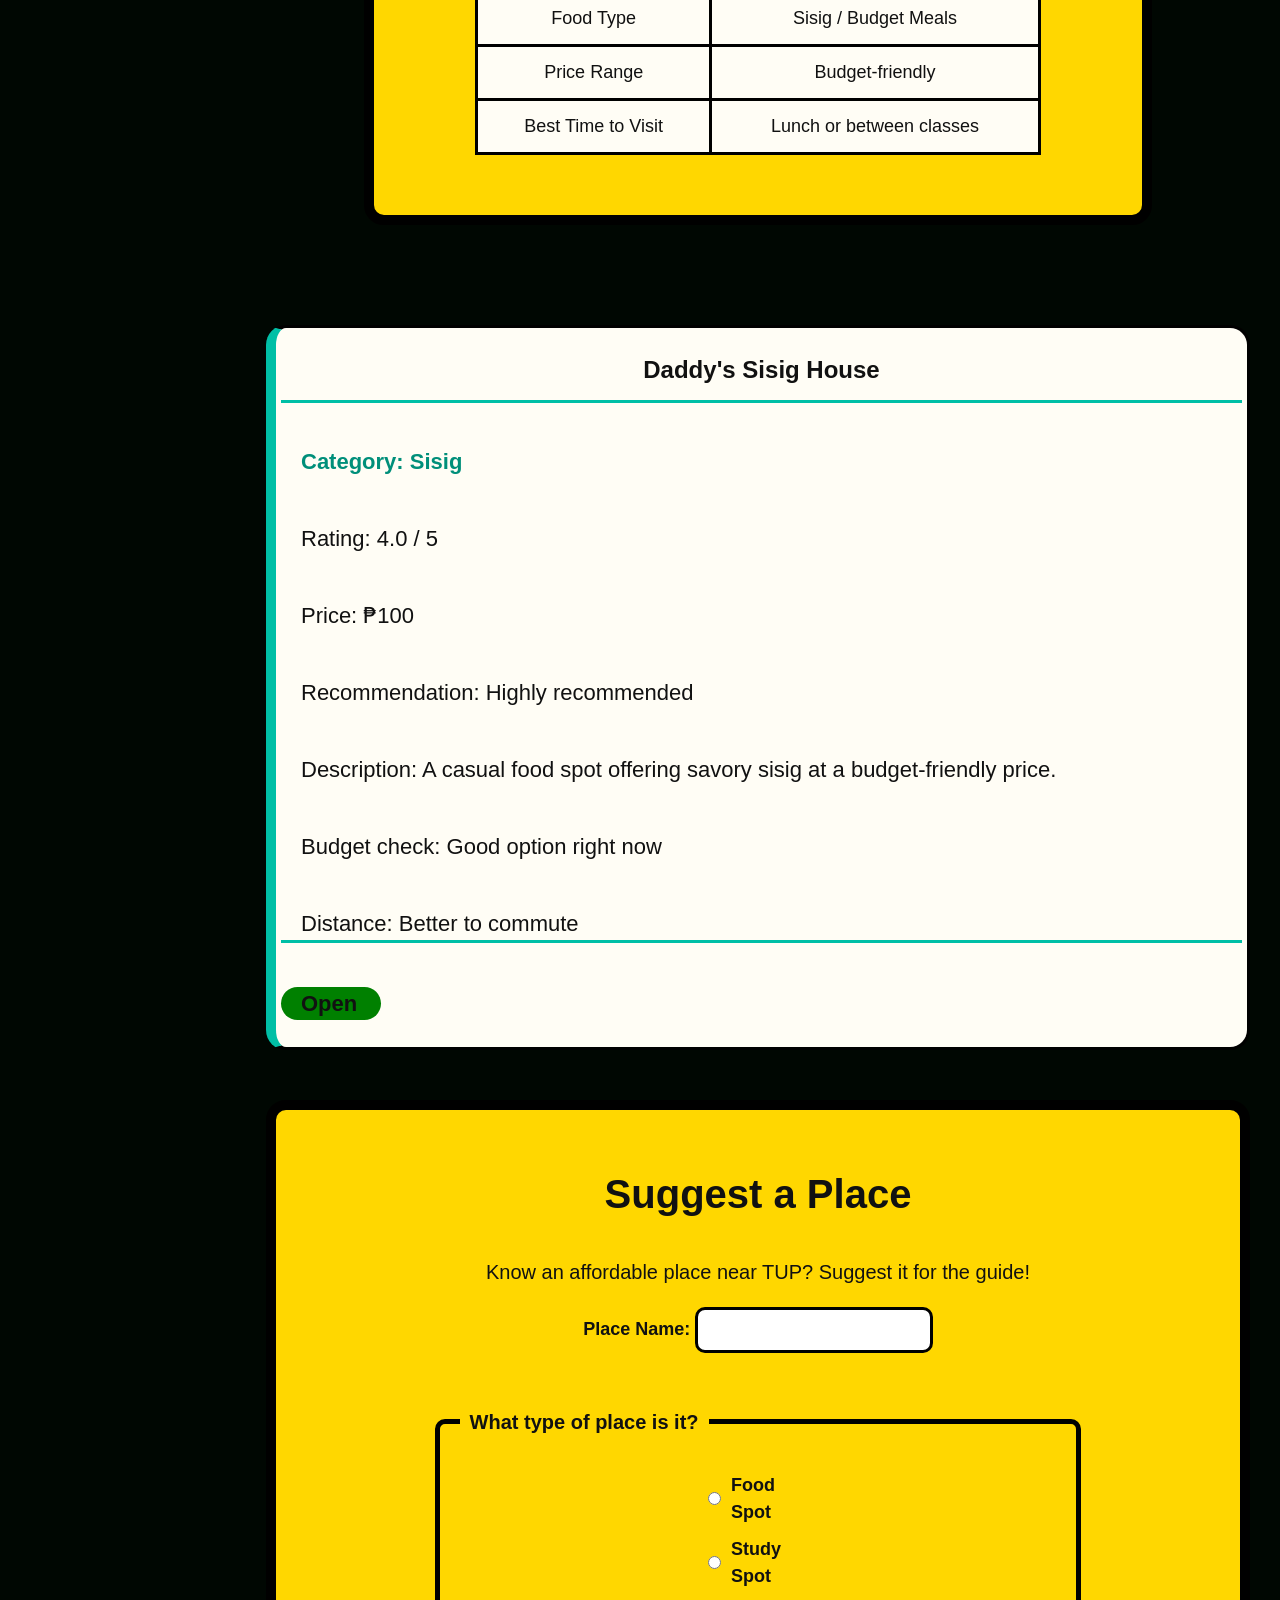
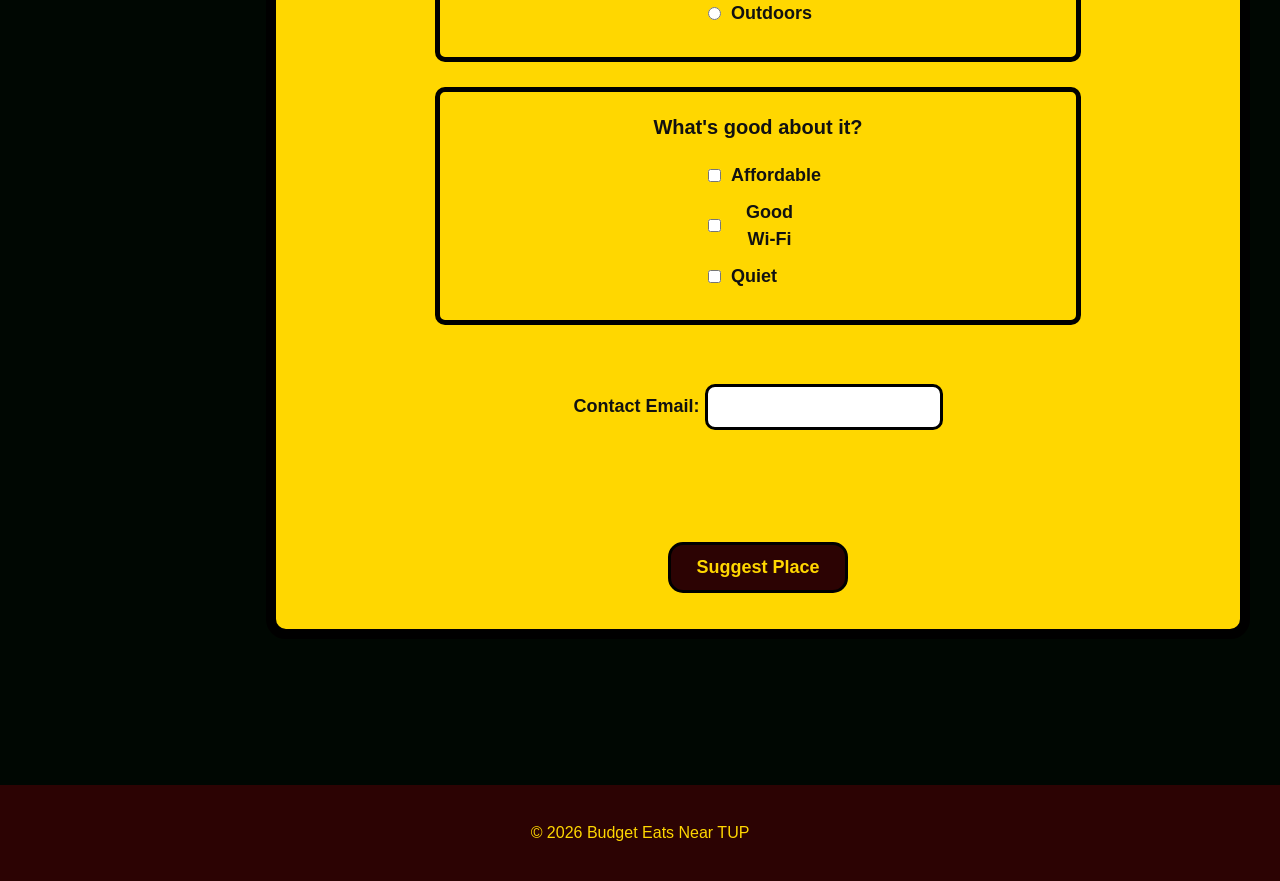
<file: places/sisig.html>
<html>
<head>
    <meta name="viewport" content="width=device-width, initial-scale=1.0">
    <link rel="stylesheet" href="../pagkain.css">
</head>
<body data-place="sisig">
<div class="side">
<header class="heyder">

    <h1 id="guide-name">Budget Eats Near TUP</h1>

    <nav>
        <ul>
            <li><a href="../index.html">Home</a></li>
            <li><a href="../about.html">About</a></li>
            <li><a href="../contact.html">Contact</a></li>
        </ul>
    </nav>

</header>

<aside>
             <h2>How I Choose</h2>
             
            <div class="seseg">
            <ul>
            
           <li><p> Affordable for students.</p></li>
            <li><p>Accessible location</p></li>
            <li><p>Good meal options</p></li>
            <li><p>Worth considering for a limited budget</p></li>
            </ul>
            </div>
        </aside>
<main>

    <h2 class="place-title">Daddy's Sisig House</h2>


    <section class="place-section">

        <img src="../dad.jpg" alt="Sisig meal from Daddy's Sisig">

        <div class="description">

            <h2>Why I Recommend It</h2>

            <p>
                I recommend Daddy's Sisig because it offers tasty
                and affordable meals that are perfect for students
                with a tight budget. It is a great choice when you
                want a flavorful and satisfying meal without spending
                too much.
            </p>

            <p>
                For students near TUP, having an affordable food option
                nearby can be helpful, especially during lunch or when
                there is only a short break between classes. Daddy's
                Sisig is also a convenient choice for students who want
                a quick, filling, and delicious meal.
            </p>

        </div>

        <br>
        <br>

        <h2>Place Details</h2>

        <table>

            <tr>
                <th>Details</th>
                <th>Information</th>
            </tr>

            <tr>
                <td>Place Name</td>
                <td>Daddy's Sisig House</td>
            </tr>

            <tr>
                <td>Location</td>
                <td>Near TUP</td>
            </tr>

            <tr>
                <td>Food Type</td>
                <td>Sisig / Budget Meals</td>
            </tr>

            <tr>
                <td>Price Range</td>
                <td>Budget-friendly</td>
            </tr>

            <tr>
                <td>Best Time to Visit</td>
                <td>Lunch or between classes</td>
            </tr>

        </table>

    </section>

         <div class="place-c">
    <h2 id="place-n"></h2>
    <p id="place-category"></p>
    <p id="place-rating"></p>
    <p id="place-price"></p>
    <p id="rating-label"></p>
    <p id="place-description"></p>
    <p id="budget-check"></p>
    <p id="distance-note"></p>
    
      <p id="shop-status"></p>
</div>

    <section class="suggest-form">

        <h2>Suggest a Place</h2>

        <p>
            Know an affordable place near TUP?
            Suggest it for the guide!
        </p>

        <form>

            <div class="plis">

                <label for="place-name">Place Name:</label>

                <input
                    type="text"
                    id="place-name"
                    name="place-name"
                    required>

                <br><br>

            </div>


            <fieldset>

                <legend>
                    What type of place is it?
                </legend>

                <div class="category-option">

                    <input
                        type="radio"
                        id="food"
                        name="category"
                        value="food">

                    <label for="food">
                        Food Spot
                    </label>

                </div>

                <div class="category-option">

                    <input
                        type="radio"
                        id="study"
                        name="category"
                        value="study">

                    <label for="study">
                        Study Spot
                    </label>

                </div>

                <div class="category-option">

                    <input
                        type="radio"
                        id="outdoors"
                        name="category"
                        value="outdoors">

                    <label for="outdoors">
                        Outdoors
                    </label>

                </div>

            </fieldset>


            <div class="good-points">

                <p>What's good about it?</p>

                <div class="good-option">

                    <input
                        type="checkbox"
                        id="affordable"
                        name="good-points"
                        value="affordable">

                    <label for="affordable">
                        Affordable
                    </label>

                </div>

                <div class="good-option">

                    <input
                        type="checkbox"
                        id="good-wifi"
                        name="good-points"
                        value="good-wifi">

                    <label for="good-wifi">
                        Good Wi-Fi
                    </label>

                </div>

                <div class="good-option">

                    <input
                        type="checkbox"
                        id="quiet"
                        name="good-points"
                        value="quiet">

                    <label for="quiet">
                        Quiet
                    </label>

                </div>

            </div>


            <br>

            <div class="hahay">

                <label for="contact-email">
                    Contact Email:
                </label>

                <input
                    type="email"
                    id="contact-email"
                    name="contact-email"
                    required>

                <br>
                <br>
                <br>
                <br>

            </div>

            <button type="submit">
                Suggest Place
            </button>

        </form>

    </section>

</main>


<footer>

    <p id="copyright">© 2026 Budget Eats Near TUP</p>

</footer>
</div>
<script src="../foodz.js"></script>
</body>
</html>
</file>
<file: pagkain.css>
/* 1. VARIABLES */

:root {
    --brand-color: #00BFA6;
    --dark-ink: #111111;
    --muted-grey: #777777;
    --light-background: #FFFDF5;
    --dark-background: #000702;
    --dark-red: #2C0303;
    --gold: #FFD700;
    --green: #008F7A;
    --white: #FFFFFF;
    --black: #000000;
    --red: #FF0000;
}


/*2. BASE STYLE*/

* {
    box-sizing: border-box;
}

html {
    scroll-behavior: smooth;
}

body {
    font-family: Arial, sans-serif;
    line-height: 1.5;
    color: var(--dark-ink);
    background-color: var(--dark-background);
    margin: 0;
}

img {
    max-width: 100%;
}

a {
    transition: 0.3s ease;
}


/*3. LAYOUT REGIONS*/

.side {
        display: grid;
        grid-template-columns: 1fr;
         grid-template-areas:
        "masthead"
        "main"
        "side"
        "foot";
        gap: 16px;
}
/*TABLET AND DESKTOP LAYOUT*/

@media (min-width: 700px) {
    .side{
        grid-template-columns: 220px 1fr;
        grid-template-areas:
            "masthead masthead"
            "side main"
            "foot foot";
    }
}

.heyder {
    background-color: var(--dark-red);
    padding: 10px;
    display: flex;
    justify-content: space-between;
    align-items: center;
    grid-area: masthead;
}
aside {
    grid-area: side;
}
aside h2 {
    color: var(--brand-color);
    text-align: center;
    font-size: 30px;
    margin-top: 20px;
    margin-left:5px ;
    border-radius: 10px;
    background-color: var(--dark-red);
    transition: 0.5s ease-in-out;
}
aside h2:hover{
    color: var(--dark-ink);
    background-color: var(--brand-color);
    box-shadow: 0 0 20px var(--dark-ink);
    transform: translateX(20px) scale(1);
}
.una {
    background-color: var(--white);
    border:5px solid var(--brand-color);
    margin-left: 10px;
    border-radius: 20px;
    font-size:25px ;
    transition: 0.5s ease-in-out;
    text-align: center;
    padding: 10px;
    margin-top: 40px;
}
aside .una:hover{
    transform: translateY(50px) scale(1.1);
    cursor:progress;
}

h1 {
    color: var(--white);
    text-align: center;
    font-family: cursive;
    font-size: 50px;
    margin: 10px;
}

.heyder nav ul {
    display: flex;
    gap: 20px;
    list-style: none; 
    padding: 0; 
    margin: 0; 
}

.heyder nav a {
    color: var(--brand-color);
    font-size: 20px;
    text-decoration: none;
    padding: 10px 15px;
    border-radius: 10px;
}

.heyder nav a:hover {
    color: var(--gold);
    background-color: var(--green);
    box-shadow: 0 0 15px var(--brand-color);
    cursor: progress;
}

main {
    padding: 30px;
    grid-area: main;
}

footer {
    background-color: var(--dark-red);
    padding: 20px;
    margin-top: 50px;
    text-align: center;
    grid-area: foot;
}

footer p {
    color: var(--gold);
    font-size: 16px;
    padding-top: 0px;
}


/*4. HOME PAGE COMPONENTS*/

.d {
    color: var(--white);
    text-align: center;
    font-size: 24px;
    margin-top: 60px;
}

.topz {
    color: var(--white);
    text-align: center;
    font-size: 60px;
}

.home-feature {
    background-color: var(--gold);
    
    border-radius: 20px;
    margin: 50px auto ;
    width: 80%;
    height: 700px;
    text-align: center;
    display: flex;
    justify-content: center;
    align-items: center;
}

.home-feature img {
    
    display: block;
    object-fit: cover;
    width: 90%;
    height: 100%;
    border-radius: 30px;
    margin: auto; 
    padding: 20px; 
}

.place {
    display: flex;
    flex-wrap: wrap;
    gap: 24px;
    align-items: stretch;
}


/* 5. PLACE ENTRY CARDS */

.place-card {
    background-color: var(--light-background);
    padding: 5px;
    border-radius: 20px;
    border: 3px solid var(--black);
    border-left: 10px solid var(--brand-color);
    flex: 1 1 240px;
    text-align: center;
    transition: 0.3s ease;
    display: flex;
    flex-direction: column;

}

.place-card:hover {
    transform: translateY(-10px);
    box-shadow: 0 10px 25px var(--brand-color);
    border-left-color: var(--brand-color);
}

.place-card h3 {
    color: var(--dark-ink);
    text-align: center;
    font-size: 35px;
    font-family: Impact, Haettenschweiler, 'Arial Narrow Bold', sans-serif;
}

.place-card p {
    color: var(--dark-ink);
    text-align: center;
    font-size: 22px;
}

.place-card p:first-of-type {
    color: var(--green);
    font-weight: bold;
}

.place-card img {
    width: 100%;
    height: 300px;
    object-fit: contain;
    display: block;
    margin: 10px auto 0;
    border-radius: 10px;
    margin-bottom: 30px;
}


.guide-statistics {
    background-color: var(--light-background);
    color: var(--dark-ink);
    padding: 20px;
    margin: 24px 0;
    border-radius: 12px;
    display: flex;
    align-items: center;
    justify-content: space-between;
    flex-direction: column;
    border: 5px solid var(--gold);
    transition: transform 0.5s ease-in-out;
}

.guide-statistics:hover {
transform: translateX(10px) rotate(10deg) translateY(5px);
transform: perspective(700px) translate3d(10px, 0, 20px) rotateY(30deg);
}

.guide-statistics h2 {
    color: var(--green);
    font-size: 30px;
}

.guide-statistics p {
    line-height: 1.8;
    font-weight: bold;
    font-size: 20px;
}

.count {
    background-color: var(--black);
    color: var(--white);
    display: flex;
    width: 100%;
    border-radius: 20px;
    padding: 20px;
    justify-content:space-evenly;
    gap: 24%;
    align-items: center;
    
}

.place-decisions{
    background-color: var(--white);
}

#place-n{
    text-align: center;
    border-bottom: 3px solid var(--brand-color);
    padding-bottom: 12px;
    margin-bottom: 20px;
    width: 100%;
    box-sizing: border-box;
}

#distance-note{
    display: flex;
    border-bottom: 3px solid var(--brand-color) ;
}

#shop-status {
    text-align: left;
    display: block;
    
}

.place-c {
    background-color: var(--light-background);
    padding: 5px;
    border-radius: 20px;
    border: 3px solid var(--black);
    border-left: 10px solid var(--brand-color);
    flex: 1 1 240px;
    text-align:left;
    transition: 0.3s ease;
    display: flex;
    align-items:stretch;
    flex-direction: column;
    justify-content:space-around;


}

.place-c:hover {
    transform: translateY(-10px);
    box-shadow: 0 10px 25px var(--brand-color);
    border-left-color: var(--brand-color);
}

.place-c h3 {
    color: var(--dark-ink);
    text-align: center;
    font-size: 35px;
    font-family: Impact, Haettenschweiler, 'Arial Narrow Bold', sans-serif;
}

.place-c p {
    color: var(--dark-ink);
    text-align: left;
    font-size: 22px;
    padding-left: 20px;
}

.place-c p:first-of-type {
    color: var(--green);
    font-weight: bold;
}

.place-c img {
    width: 100%;
    height: 300px;
    object-fit: contain;
    display: block;
    margin: 10px auto 0;
    border-radius: 10px;
    margin-bottom: 30px;
}

.available {
    color: green;
    font-weight: bold;
    background-color: green;
    width: 100px;
    border-radius: 20px;
    
}

.unavailable {
    color: red;
    background-color: red;
    font-weight: bold;
    width: 100px;
    border-radius: 20px;
}


/*6. READ MORE BUTTON*/

.rr,
.rp,
.re {
    background-color: var(--black);
    color: var(--gold);
    padding: 10px 10px;
    text-decoration: none;
    border-radius: 10px;
    display: inline-block;
    transition: 0.3s ease-in-out;
    align-self: center;
    margin-top: auto;
    margin-bottom: 40px;
}

.rr:hover, .rp:hover, .re:hover {
    background-color: var(--dark-red);
    color: var(--white);
    box-shadow: 0 0 20px var(--gold);
    transform: translate(25px, -25px);
}


/*7. ABOUT PAGE*/
.bout {
    background-color: var(--white);
    border:5px solid var(--brand-color);
    margin-left: 10px;
    border-radius: 20px;
    font-size:25px ;
    transition: 0.5s ease-in-out;
    text-align: center;
    margin-top: 40px;
}
.bout ul {
    list-style-type: square;
}
aside .bout:hover{
    transform: translateY(50px) scale(1.1);
    cursor:progress;
}
.about-section {
    background-color: var(--gold);
    padding: 20px;
    border-radius: 20px;
    border: 10px solid var(--black);
    width: 80%;
    margin: 50px auto;
    text-align: center;
    transition: 0.3s ease;
}


.about-section:hover {
    transform: translateY(-10px);
    border-color: var(--brand-color);
    box-shadow: 0 10px 25px var(--brand-color);
}

.about-section h2 {
    color: var(--black);
    font-size: 30px;
}

.about-section p {
    color: var(--black);
    font-size: 20px;
    line-height: 1.6;
}

.about-image {
    width: 70%;
    height: auto;
    border-radius: 15px;
    margin-top: 20px;
}


/*8. CONTACT PAGE*/
.busog {
    background-color: var(--white);
    border:5px solid var(--brand-color);
    margin-left: 10px;
    border-radius: 40px;
    font-size:25px ;
    transition: 0.5s ease-in-out;
    text-align: center;
    margin-top: 40px;
}
aside .busog:hover{
    transform: translateY(50px) scale(1.1);
    cursor:progress;

}
.contact-section {
    background-color: var(--gold);
    padding: 30px;
    border-radius: 20px;
    border: 10px solid var(--black);
    width: 100%;
    margin: 50px auto;
    text-align: center;
}

.contact-section h2 {
    color: var(--black);
    font-size: 45px;
}

.contact-section > p {
    color: var(--black);
    font-size: 20px;
    line-height: 1.6;
}

.contact-list {
    list-style-type: disc;
    text-align: left;
    width: 70%;
    margin: 20px auto;
}

.contact-list li {
    background-color: var(--white);
    margin: 15px 0;
    padding: 15px;
    border-radius: 10px;
    font-size: 20px;
    list-style: none;
}

.contact-list a {
    color: var(--dark-red);
    text-decoration: none;
}

.contact-list a:hover {
    color: var(--red);
}


/*9. CONTACT FORM*/

.contact-form {
    width: 60%;
    text-align: left;
    margin: 20px;
    display: block;
    margin-right: auto;
    margin-left: auto;
    padding: auto;
}


.contact-form fieldset {
    background-color: var(--white);
    border: 5px solid var(--brand-color);
    border-radius: 15px;
    padding: 25px;
    
}

.contact-form legend {
    background-color: var(--brand-color);
    color: var(--black);
    padding: 10px 20px;
    border-radius: 10px;
    font-size: 22px;
    font-weight: bold;
}

.contact-form label {
    display: block;
    color: var(--dark-ink);
    font-size: 20px;
    font-weight: bold;
    margin-bottom: 8px;
    
}

.contact-form input,
.contact-form select,
.contact-form textarea {
    width: 100%;
    padding: 12px;
    border: 3px solid var(--black);
    border-radius: 10px;
    background-color: var(--white);
    color: var(--dark-ink);
    font-size: 18px;
    font-family: Arial, sans-serif;
    box-sizing: border-box;
}

.contact-form input:focus,
.contact-form select:focus,
.contact-form textarea:focus {
    outline: 3px solid var(--brand-color);
    box-shadow: 0 0 10px var(--brand-color);
    outline-offset: 2px;

}

.contact-form select:hover {
    background-color: var(--black);
    color: var(--white);
}

.contact-form button {
    display: block;
    margin: 25px auto 5px;
    padding: 15px 25px;
    background-color: var(--dark-red);
    color: var(--gold);
    border: none;
    border-radius: 10px;
    font-size: 20px;
    font-weight: bold;
    cursor: pointer;
    transition: 0.3s ease;
}

.contact-form button:hover {
    background-color: var(--green);
    color: var(--gold);
    box-shadow: 0 0 15px var(--brand-color);
    transform: translateY(-5px);
}
.contact-form button:focus {
    background-color: var(--green);
    color: var(--black);
    transform: translateY(-5px);
    box-shadow: 0 0 15px var(--brand-color);
}



/*10. PLACE DETAIL PAGE*/
.mil {
    background-color: var(--white);
    border:5px solid var(--brand-color);
    margin-left: 10px;
    border-radius: 20px;
    font-size:25px ;
    transition: 0.5s ease-in-out;
    text-align: center;
    margin-top: 40px;
    padding: 10px;
}
aside .mil:hover{
    transform: translateY(50px) scale(1.1);
    cursor:progress;
}
.place-title {
    color: var(--white);
    text-align: center;
    font-size: 60px;
    font-family: Impact, Haettenschweiler, 'Arial Narrow Bold', sans-serif;
}

.seseg{
    background-color: var(--white);
    border:5px solid var(--brand-color);
    margin-left: 10px;
    border-radius: 20px;
    font-size:25px ;
    transition: 0.5s ease-in-out;
    text-align: center;
    margin-top: 40px;
}
.seseg ul {
    list-style: none;
  padding: 0;
}
.seseg li {
  position: relative;
  padding-left: 60px;
  padding-right: 20px;
}
.seseg li::before {
  content: "";
  position: absolute;
  left: 5;
  top: 24%;
  transform: translateY(-50%);
  width: 60px;
  height: 40px;
  background-image: url("puto.png");
  background-size: contain;
  background-repeat: no-repeat;
}
aside .seseg:hover{
    transform: translateY(50px) scale(1.1);
    cursor:progress;
}
.place-section {
    background-color: var(--gold);
    padding: 30px;
    border-radius: 20px;
    margin: 30px auto 100px;
    border: 10px solid var(--black);
    width: 80%;
    text-align: center;
}

.place-section img {
    display: block;
    width: auto;
    height: 450px;
    object-fit: cover;
    margin: 20px auto;
    border-radius: 10px;
    border: 10px solid var(--black);
    transition: 0.5s ease;
}

.place-section img:hover {
    border-color: var(--brand-color);
    box-shadow: 20px 20px 20px var(--black);
    transform: scale(1.5);
}

.description {
    background-color: var(--light-background);
    padding: 10px;
    border-radius: 20px;
    border: 5px solid var(--black);
    margin: 30px auto;
    width: 100%;
}

.description h2 {
    color: var(--dark-ink);
    font-size: 25px;
    font-family: Impact, Haettenschweiler, 'Arial Narrow Bold', sans-serif;
}

.description p {
    color: var(--dark-ink);
    font-size: 20px;
    line-height: 1.6;
}


/*11. PLACE DETAILS TABLE*/

table {
    width: 80%;
    margin: 30px auto;
    border-collapse: collapse;
    background-color: var(--light-background);
    font-size: 18px;
}

th {
    background-color: var(--dark-red);
    color: var(--gold);
    padding: 15px;
    border: 3px solid var(--black);
}

td {
    color: var(--dark-ink);
    padding: 15px;
    border: 3px solid var(--black);
    text-align: center;
}


/*12. SUGGEST PLACE FORM*/

.suggest-form {
    background-color: var(--gold);
    padding: 20px;
    border-radius: 20px;
    margin: 50px auto;
    border: 10px solid var(--black);
    width: 100%;
    text-align: center;
}
.plis {
    margin: 10px auto;
}
.hahay {
    margin: 10px auto;
}

.suggest-form h2 {
    color: var(--dark-ink);
    font-size: 40px;
    font-family: Impact, Haettenschweiler, 'Arial Narrow Bold', sans-serif;
}

.suggest-form p {
    color: var(--dark-ink);
    font-size: 20px;
}

.suggest-form label {
    color: var(--dark-ink);
    font-size: 18px;
    font-weight: bold;
}

.suggest-form input[type="text"],
.suggest-form input[type="email"] {
    padding: 10px;
    border: 3px solid var(--black);
    border-radius: 10px;
    font-size: 17px;
    width: auto;
}
.plis input:focus {
    color: var(--black);
    transform: translateY(-5px);
    box-shadow: 0 0 15px var(--brand-color);
    outline: 3px solid var(--brand-color);
    outline-offset: 2px;
}
.hahay input:focus {
    color: var(--black);
    transform: translateY(-5px);
    box-shadow: 0 0 15px var(--brand-color);
    outline: 3px solid var(--brand-color);
    outline-offset: 2px;
}

.suggest-form fieldset {
    border: 5px solid var(--black);
    border-radius: 10px;
    padding: 20px;
    margin: 25px auto;
    width: 70%;
    text-align: left;
}

.suggest-form legend {
    color: var(--dark-ink);
    font-size: 20px;
    font-weight: bold;
    padding: 5px 10px;
}

.category-option,
.good-option {
    display: flex;
    align-items: center;
    gap: 10px;
    margin: 10px auto;
    width: 100px;
}

.category-option input,
.good-option input {
    margin: 0;
}

.category-option label,
.good-option label {
    margin: 0;
}

.good-points {
    border: 5px solid var(--black);
    border-radius: 10px;
    padding: 20px;
    margin: 25px auto;
    width: 70%;
    text-align: center;
}

.good-points p {
    margin-top: 0;
    font-weight: bold;
}

.suggest-form button {
    background-color: var(--dark-red);
    color: var(--gold);
    padding: 12px 25px;
    border: 3px solid var(--black);
    border-radius: 15px;
    font-size: 18px;
    font-weight: bold;
    cursor: pointer;
    transition: 0.3s ease;
    margin-top: 30px;
}

.suggest-form button:hover {
    background-color: var(--green);
    color: var(--black);
    transform: translateY(-5px);
    box-shadow: 0 0 15px var(--dark-red);
}
.suggest-form button:focus {
    background-color: var(--green);
    color: var(--black);
    transform: translateY(-5px);
    box-shadow: 0 0 15px var(--brand-color);
}
</file>
